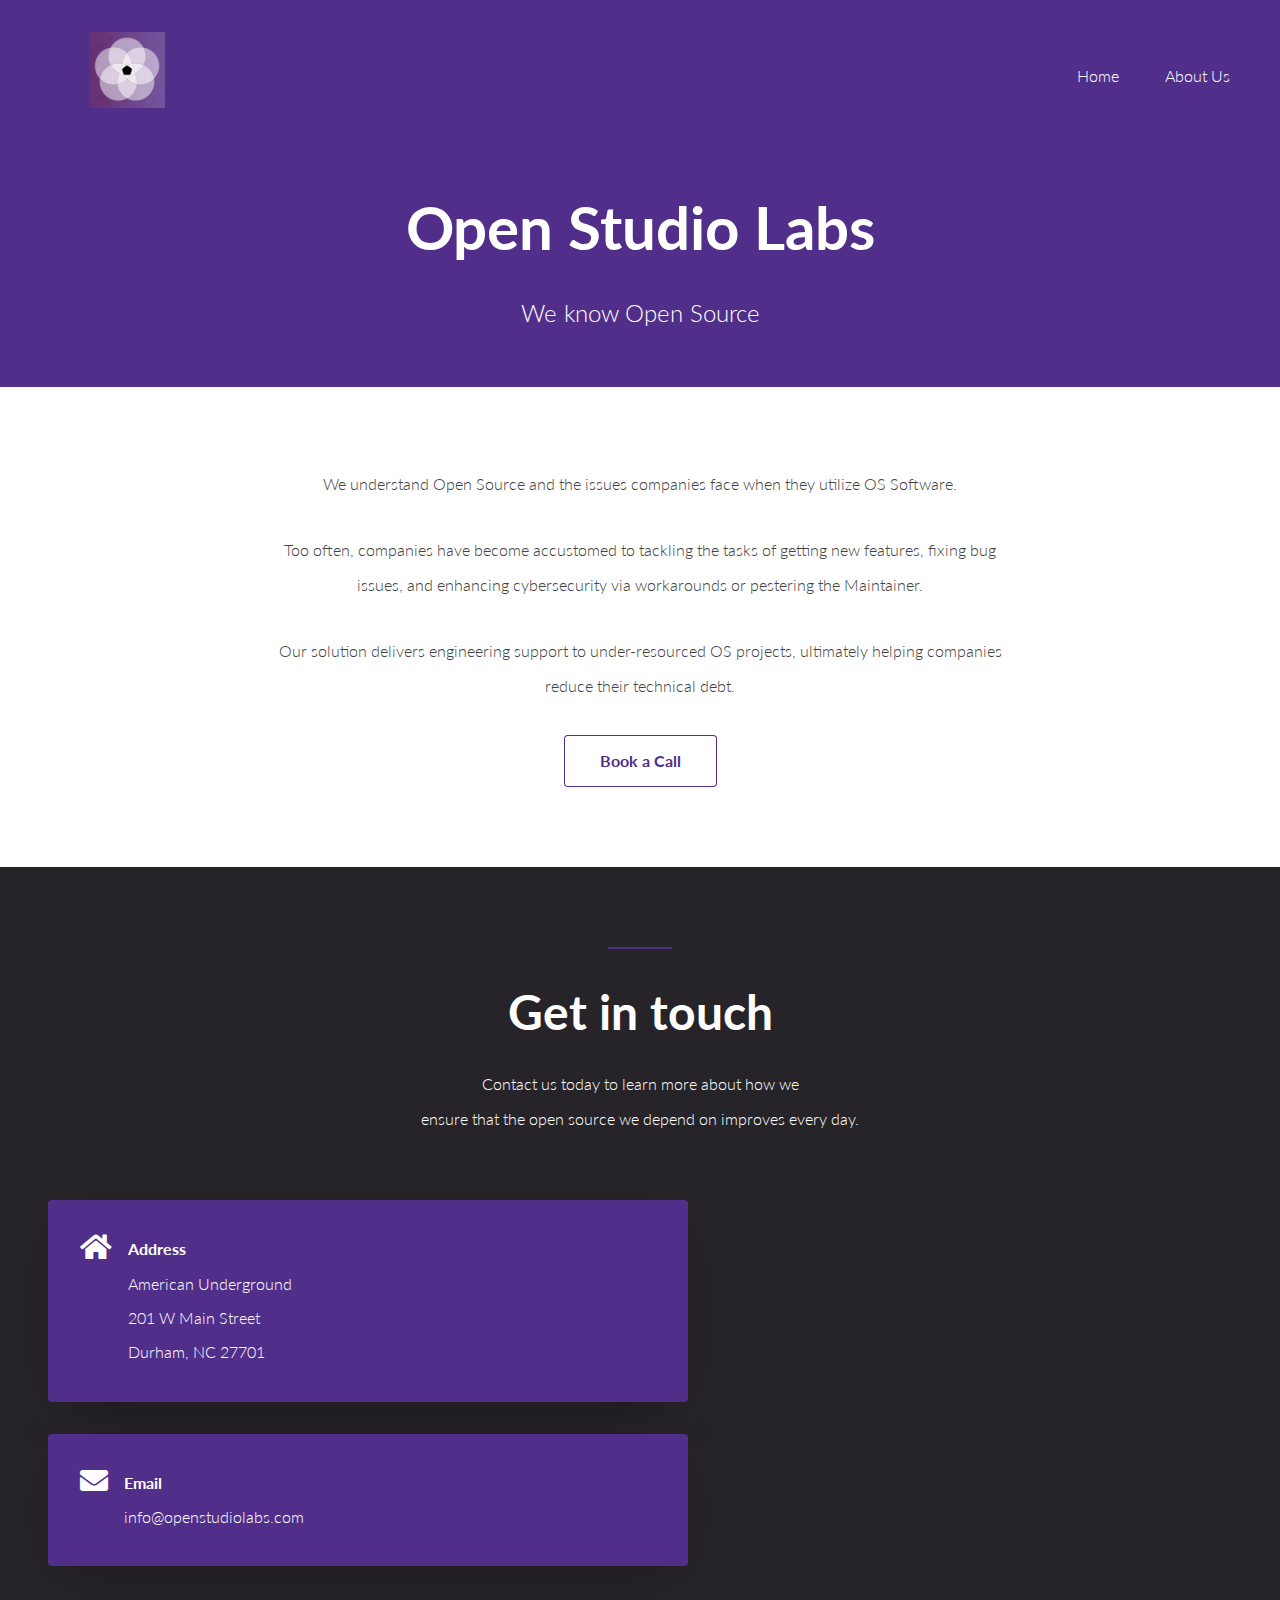
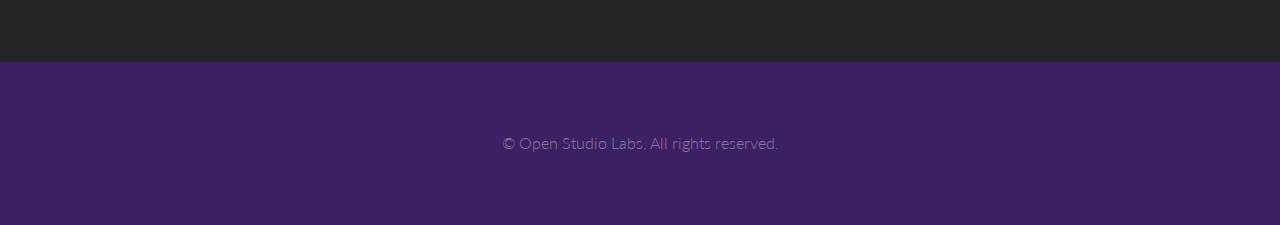
<file: index.html>
<!DOCTYPE HTML>
<!--
	Inverse by Pixelarity
	pixelarity.com | hello@pixelarity.com
	License: pixelarity.com/license
-->
<html>

<head>
	<title>Open Studio Labs (OS Labs)</title>
	<meta charset="utf-8" />
	<meta name="viewport" content="width=device-width, initial-scale=1, user-scalable=no" />
	<meta name="description" content="Open-source Research & Development-as-a-Service Platform" />
	<meta name="keywords" content="" />
	<link rel="stylesheet" href="assets/css/main.css" />
</head>

<body class="is-preload">

	<!-- Header -->
	<header id="header" class="alt">
		<a class="logo" href="index.html">
			<img width=40%" height="" alt="Open Studio Labs" src="images\Logo.190x190.v1.jpg">
		</a>
		<nav id="nav">
			<ul>
				<li class="current"><a href="index.html">Home</a></li>
				<li><a href="aboutus.html">About Us</a></li>
			</ul>
		</nav>
	</header>

	<!-- Banner -->
	<div id="banner">
		<div class="wrapper style1 special">
			<div class="inner">
				<h1 class="heading alt">Open Studio Labs</h1>
				<p>
					We know Open Source
				</p>
				<!-- <div class="image fit special">
							<img src="images/pic01.jpg" alt="" />
						</div> -->
				<!-- <ul class="feature-icons">
							<li><span class="icon solid fa-laptop"></span><span class="label">Magna aliquam</span></li>
							<li><span class="icon solid fa-wifi"></span><span class="label">Etiam feugiat</span></li>
							<li><span class="icon solid fa-cloud"></span><span class="label">Nisl adipiscing</span></li>
						</ul> -->
			</div>
		</div>
	</div>

	<!-- One -->
	<div id="one">
		<div class="wrapper">
			<div class="inner">
				<!-- Text -->
				<!-- <h3>Text</h3> -->
				<p class="special">
					We understand Open Source and the issues companies face when they utilize OS Software.
				</p>
				<p class="special">
					Too often, companies have become accustomed to tackling the tasks of getting new features, fixing
					bug issues, and
					enhancing cybersecurity via workarounds or pestering the Maintainer.
				<p class="special">

					Our solution delivers engineering support to under-resourced OS projects, ultimately helping
					companies reduce their
					technical debt.
				</p>
				<ul class="actions special">
					<li><a href="mailto:info@openstudiolabs.com" class="button">Book a Call</a></li>
				</ul>
			</div>
		</div>
	</div>

	<!-- Footer -->
	<div id="footer">
		<div class="wrapper style2">
			<div class="inner">
				<header class="major">
					<h2>Get in touch</h2>
					<p>Contact us today to learn more about how we <br />
						ensure that the open source we depend on improves
						every day.</p>
				</header>
				<div class="content">
					<ul class="icons">
						<li>
							<span class="icon solid fa-home"></span>
							<div>
								<strong>Address</strong>
								American Underground<br />
								201 W Main Street<br />
								Durham, NC 27701
							</div>
						</li>
						<li>
							<span class="icon solid fa-envelope"></span>
							<div>
								<strong>Email</strong>
								<a href="mailto:info@openstudiolabs.com">info@openstudiolabs.com</a>
							</div>
						</li>
					</ul>
				</div>
			</div>
			<div class="copyright">
				&copy; Open Studio Labs. All rights reserved.
			</div>
		</div>
	</div>

	<!-- Scripts -->
	<script src="assets/js/jquery.min.js"></script>
	<script src="assets/js/jquery.dropotron.min.js"></script>
	<script src="assets/js/browser.min.js"></script>
	<script src="assets/js/breakpoints.min.js"></script>
	<script src="assets/js/util.js"></script>
	<script src="assets/js/main.js"></script>
	<!-- Google tag (gtag.js) -->
	<script async src="https://www.googletagmanager.com/gtag/js?id=G-32QJF90LYM"></script>
	<script>
		window.dataLayer = window.dataLayer || [];
		function gtag() { dataLayer.push(arguments); }
		gtag('js', new Date());

		gtag('config', 'G-32QJF90LYM');
	</script>
</body>

</html>
</file>
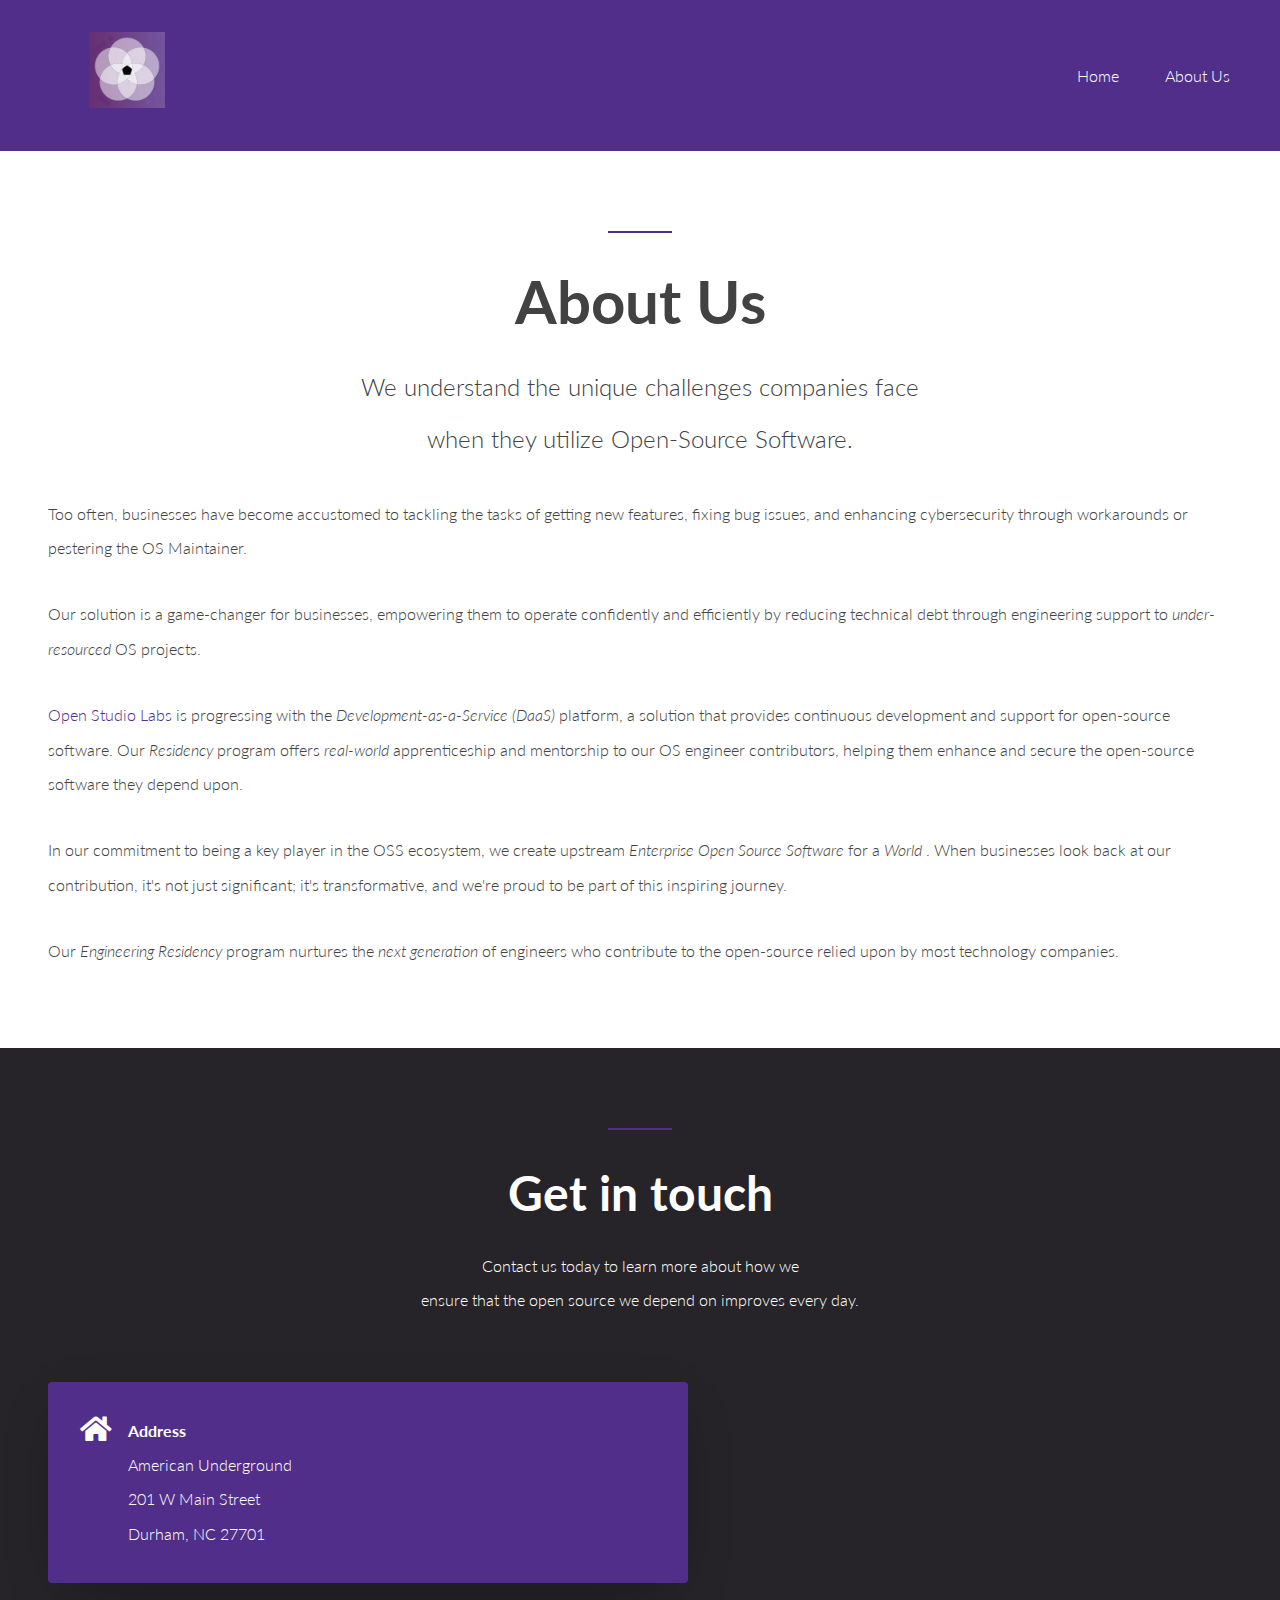
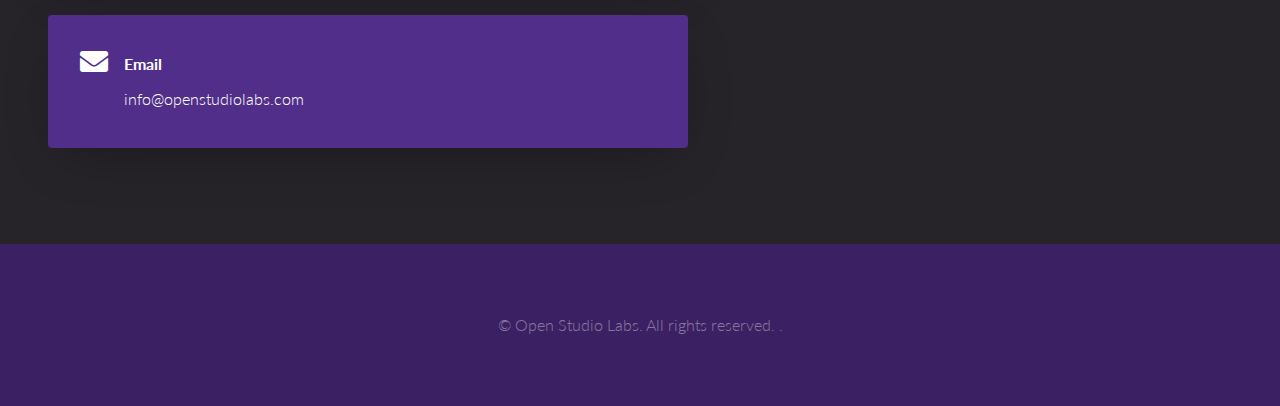
<file: aboutus.html>
<!DOCTYPE HTML>
<!--
	Inverse by Pixelarity
	pixelarity.com | hello@pixelarity.com
	License: pixelarity.com/license
-->
<html>

<head>
	<title>Untitled</title>
	<meta charset="utf-8" />
	<meta name="viewport" content="width=device-width, initial-scale=1, user-scalable=no" />
	<meta name="description" content="" />
	<meta name="keywords" content="" />
	<link rel="stylesheet" href="assets/css/main.css" />
</head>

<body class="is-preload">

	<!-- Header -->
	<header id="header" class="alt">
		<a class="logo" href="index.html">
			<img width=40%" height="" alt="Open Studio Labs" src="images\Logo.190x190.v1.jpg">
		</a>
		<nav id="nav">
			<ul>
				<li><a href="index.html">Home</a></li>
				<li class="current"><a href="aboutus.html">About Us</a></li>
			</ul>
		</nav>
	</header>

	<!-- One -->
	<div id="main">
		<div class="wrapper">
			<div class="inner">
				<header class="major">
					<h1>About Us</h1>
					<p>We understand the unique challenges companies face <br /> when they utilize Open-Source Software.
					</p>
				</header>
				<p>Too often, businesses have become accustomed to tackling the tasks of getting new features, fixing
					bug issues, and enhancing cybersecurity through workarounds or pestering the OS Maintainer.</p>

				<p>Our solution is a game-changer for businesses, empowering them to operate confidently and efficiently
					by reducing technical debt through engineering support to <em>under-resourced</em> OS projects.</p>

				<p> <a href="https://OpenStudioLabs.com/">Open Studio Labs</a> is progressing with the
					<em>Development-as-a-Service
						(DaaS)</em> platform, a solution that provides continuous development and support for
					open-source
					software. Our <em>Residency</em> program offers <i>real-world</i>
					apprenticeship and mentorship to
					our OS engineer contributors, helping them enhance and secure the open-source software they depend
					upon.</p>

				<p>In our commitment to being a key player in the OSS ecosystem, we create upstream <em>Enterprise Open
						Source Software</em> for a <i>World</i> . When businesses look back at our contribution, it's
					not just
					significant; it's transformative, and we're proud to be part of this inspiring journey.</p>
				<p>Our <em>Engineering Residency</em> program nurtures the <i>next generation</i> of engineers who
					contribute to the
					open-source relied upon by most technology companies.</p>

				</p>
			</div>
		</div>
	</div>

	<!-- Footer -->
	<div id="footer">
		<div class="wrapper style2">
			<div class="inner">
				<header class="major">
					<h2>Get in touch</h2>
					<p>Contact us today to learn more about how we <br />
						ensure that the open source we depend on improves
						every day.</p>
				</header>
				<div class="content">

					<ul class="icons">
						<li>
							<span class="icon solid fa-home"></span>
							<div>
								<strong>Address</strong>
								American Underground<br />
								201 W Main Street<br />
								Durham, NC 27701
							</div>
						</li>
						<li>
							<span class="icon solid fa-envelope"></span>
							<div>
								<strong>Email</strong>
								<a href="mailto:info@openstudiolabs.com">info@openstudiolabs.com</a>
							</div>
						</li>

					</ul>
				</div>
			</div>
			<div class="copyright">
				&copy; Open Studio Labs. All rights reserved. .
			</div>
		</div>
	</div>

	<!-- Scripts -->
	<script src="assets/js/jquery.min.js"></script>
	<script src="assets/js/jquery.dropotron.min.js"></script>
	<script src="assets/js/browser.min.js"></script>
	<script src="assets/js/breakpoints.min.js"></script>
	<script src="assets/js/util.js"></script>
	<script src="assets/js/main.js"></script>
	<!-- Google tag (gtag.js) -->
	<script async src="https://www.googletagmanager.com/gtag/js?id=G-32QJF90LYM"></script>
	<script>
		window.dataLayer = window.dataLayer || [];
		function gtag() { dataLayer.push(arguments); }
		gtag('js', new Date());

		gtag('config', 'G-32QJF90LYM');
	</script>
</body>

</html>
</file>
<file: assets/css/main.css>
@import url(fontawesome-all.min.css);
@import url("https://fonts.googleapis.com/css?family=Lato:300,300i,400,400i,700,700i");
html, body, div, span, applet, object,
iframe, h1, h2, h3, h4, h5, h6, p, blockquote,
pre, a, abbr, acronym, address, big, cite,
code, del, dfn, em, img, ins, kbd, q, s, samp,
small, strike, strong, sub, sup, tt, var, b,
u, i, center, dl, dt, dd, ol, ul, li, fieldset,
form, label, legend, table, caption, tbody,
tfoot, thead, tr, th, td, article, aside,
canvas, details, embed, figure, figcaption,
footer, header, hgroup, menu, nav, output, ruby,
section, summary, time, mark, audio, video {
	margin: 0;
	padding: 0;
	border: 0;
	font-size: 100%;
	font: inherit;
	vertical-align: baseline;}

article, aside, details, figcaption, figure,
footer, header, hgroup, menu, nav, section {
	display: block;}

body {
	line-height: 1;
}

ol, ul {
	list-style: none;
}

blockquote, q {
	quotes: none;
}

	blockquote:before, blockquote:after, q:before, q:after {
		content: '';
		content: none;
	}

table {
	border-collapse: collapse;
	border-spacing: 0;
}

body {
	-webkit-text-size-adjust: none;
}

mark {
	background-color: transparent;
	color: inherit;
}

input::-moz-focus-inner {
	border: 0;
	padding: 0;
}

input, select, textarea {
	-moz-appearance: none;
	-webkit-appearance: none;
	-ms-appearance: none;
	appearance: none;
}

/* Color Pallet*/
/*
--primary: #512e8a; replacing #512e8a;
--primary-content: #d7caed;
--primary-dark: #3b2164;
--primary-light: #673bb0;

--secondary: #8a2e39;
--secondary-content: #edcace;
--secondary-dark: #642129;
--secondary-light: #b03b49;

--background: #efeff1; #262329;
--foreground: #fbfbfb;
--border: #dfdde2;

--copy: #262329;
--copy-light: #645e6e;
--copy-lighter: #8a8495;

--success: #2e8a2e;
--warning: #8a8a2e;
--error: #8a2e2e;
--success-content: #caedca;
--warning-content: #ededca;
--error-content: #edcaca;
	
*/



/* Basic */

	@-ms-viewport {
		width: device-width;
	}

	body {
		-ms-overflow-style: scrollbar;
	}

	@media screen and (max-width: 480px) {

		html, body {
			min-width: 320px;
		}

	}

	html {
		box-sizing: border-box;
	}

	*, *:before, *:after {
		box-sizing: inherit;
	}

	body {
		background: #ffffff;
	}

		body.is-preload *, body.is-preload *:before, body.is-preload *:after {
			-moz-animation: none !important;
			-webkit-animation: none !important;
			-ms-animation: none !important;
			animation: none !important;
			-moz-transition: none !important;
			-webkit-transition: none !important;
			-ms-transition: none !important;
			transition: none !important;
		}

/* Typography */

	html {
		font-size: 15pt;
	}

		@media screen and (max-width: 1680px) {

			html {
				font-size: 12pt;
			}

		}

		@media screen and (max-width: 980px) {

			html {
				font-size: 12pt;
			}

		}

		@media screen and (max-width: 736px) {

			html {
				font-size: 11pt;
			}

		}

	body {
		background-color: #ffffff;
		color: #424242;
	}

	body, input, select, textarea {
		font-family: "Lato", Arial, Helvetica, sans-serif;
		font-weight: 300;
		font-size: 1rem;
		line-height: 2.15;
	}

	a {
		-moz-transition: color 0.2s ease-in-out;
		-webkit-transition: color 0.2s ease-in-out;
		-ms-transition: color 0.2s ease-in-out;
		transition: color 0.2s ease-in-out;
		text-decoration: none;
	}

	strong, b {
		font-weight: 700;
	}

	em, i {
		font-style: italic;
	}

	p {
		margin: 0 0 2rem 0;
	}

		p.special {
			text-align: center;
			margin: 0 auto 2rem auto;
			max-width: 46rem;
		}

			@media screen and (max-width: 980px) {

				p.special {
					max-width: calc(100% - 6rem);
					width: 100%;
				}

			}

			@media screen and (max-width: 736px) {

				p.special {
					max-width: 100%;
					width: 100%;
				}

			}

	header h1:before, header h2:before, header h3:before, header h4:before, header h5:before, header h6:before {
		background-color: #512e8a;
		content: '';
		display: block;
		height: 2px;
		margin: 0 auto 2rem auto;
		width: 4rem;
	}

	header h1.left:before, header h2.left:before, header h3.left:before, header h4.left:before, header h5.left:before, header h6.left:before {
		margin-left: 0;
		margin-right: 0;
	}

		@media screen and (max-width: 980px) {

			header h1.left:before, header h2.left:before, header h3.left:before, header h4.left:before, header h5.left:before, header h6.left:before {
				margin-left: auto;
				margin-right: auto;
			}

		}

	header h1.alt:before, header h2.alt:before, header h3.alt:before, header h4.alt:before, header h5.alt:before, header h6.alt:before {
		background-color: #ffffff;
	}

	header.special {
		text-align: center;
		margin-bottom: 4rem;
	}

	header.major {
		text-align: center;
		margin: 0 auto 2rem auto;
		max-width: 46rem;
	}

		@media screen and (max-width: 980px) {

			header.major {
				max-width: calc(100% - 6rem);
				width: 100%;
			}

		}

		@media screen and (max-width: 736px) {

			header.major {
				max-width: 100%;
				width: 100%;
			}

		}

	h1, h2, h3, h4, h5, h6 {
		font-weight: 700;
		line-height: 1.5;
		margin: 0 0 1.5rem 0;
	}

		h1 a, h2 a, h3 a, h4 a, h5 a, h6 a {
			color: inherit;
			text-decoration: none;
		}

	h1 {
		font-size: 4rem;
		line-height: 1.2;
	}

	h1 + p {
		font-size: 1.5rem;
	}

	h2 {
		font-size: 3rem;
		line-height: 1.3;
	}

	h3 {
		font-size: 1.25rem;
	}

	h4 {
		font-size: 1rem;
	}

	h5 {
		font-size: 0.9rem;
	}

	h6 {
		font-size: 0.7rem;
	}

	@media screen and (max-width: 1280px) {

		h1 {
			font-size: 3.75rem;
		}

	}

	@media screen and (max-width: 980px) {

		body, input, select, textarea {
			line-height: 1.75;
		}

		p.thin {
			max-width: 100%;
		}

		h1.heading.left:before, h2.heading.left:before, h3.heading.left:before, h4.heading.left:before, h5.heading.left:before, h6.heading.left:before {
			margin-right: auto;
			margin-left: auto;
		}

	}

	@media screen and (max-width: 736px) {

		h1 {
			font-size: 2.5rem;
			line-height: 1.3;
		}

		h1 + p {
			font-size: 1.25rem;
		}

		h2 {
			font-size: 1.75rem;
			line-height: 1.5;
		}

		h3 {
			font-size: 1.25rem;
		}

	}

	sub {
		font-size: 0.8rem;
		position: relative;
		top: 0.5rem;
	}

	sup {
		font-size: 0.8rem;
		position: relative;
		top: -0.5rem;
	}

	blockquote {
		border-left: solid 0.5rem;
		font-style: italic;
		margin: 0 0 2rem 0;
		padding: 1rem 0 1rem 2rem;
	}

	code {
		border-radius: 4px;
		border: solid 1px;
		font-family: "Courier New", monospace;
		font-size: 0.9rem;
		margin: 0 0.25rem;
		padding: 0.25rem 0.65rem;
	}

	pre {
		-webkit-overflow-scrolling: touch;
		font-family: "Courier New", monospace;
		font-size: 0.9rem;
		margin: 0 0 2rem 0;
	}

		pre code {
			display: block;
			line-height: 1.75;
			padding: 1rem 1.5rem;
			overflow-x: auto;
		}

	hr {
		border: 0;
		border-bottom: solid 1px;
		margin: 2rem 0;
	}

		hr.major {
			margin: 4rem 0;
		}

		@media screen and (max-width: 736px) {

			hr.major {
				margin: 3rem 0;
			}

		}

	input, select, textarea {
		color: #424242;
	}

	a {
		color: #512e8a;
	}

		a:hover {
			color: #ffb7aa;
		}

	strong, b {
		color: #424242;
	}

	h1, h2, h3, h4, h5, h6 {
		color: #424242;
	}

	blockquote {
		border-left-color: rgba(144, 144, 144, 0.25);
	}

	code {
		background: rgba(144, 144, 144, 0.075);
		border-color: rgba(144, 144, 144, 0.25);
	}

	hr {
		border-bottom-color: rgba(144, 144, 144, 0.25);
	}

/* Row */

	.row {
		display: flex;
		flex-wrap: wrap;
		box-sizing: border-box;
		align-items: stretch;
	}

		.row > * {
			box-sizing: border-box;
		}

		.row.gtr-uniform > * > :last-child {
			margin-bottom: 0;
		}

		.row.aln-left {
			justify-content: flex-start;
		}

		.row.aln-center {
			justify-content: center;
		}

		.row.aln-right {
			justify-content: flex-end;
		}

		.row.aln-top {
			align-items: flex-start;
		}

		.row.aln-middle {
			align-items: center;
		}

		.row.aln-bottom {
			align-items: flex-end;
		}

		.row > .imp {
			order: -1;
		}

		.row > .col-1 {
			width: 8.33333%;
		}

		.row > .off-1 {
			margin-left: 8.33333%;
		}

		.row > .col-2 {
			width: 16.66667%;
		}

		.row > .off-2 {
			margin-left: 16.66667%;
		}

		.row > .col-3 {
			width: 25%;
		}

		.row > .off-3 {
			margin-left: 25%;
		}

		.row > .col-4 {
			width: 33.33333%;
		}

		.row > .off-4 {
			margin-left: 33.33333%;
		}

		.row > .col-5 {
			width: 41.66667%;
		}

		.row > .off-5 {
			margin-left: 41.66667%;
		}

		.row > .col-6 {
			width: 50%;
		}

		.row > .off-6 {
			margin-left: 50%;
		}

		.row > .col-7 {
			width: 58.33333%;
		}

		.row > .off-7 {
			margin-left: 58.33333%;
		}

		.row > .col-8 {
			width: 66.66667%;
		}

		.row > .off-8 {
			margin-left: 66.66667%;
		}

		.row > .col-9 {
			width: 75%;
		}

		.row > .off-9 {
			margin-left: 75%;
		}

		.row > .col-10 {
			width: 83.33333%;
		}

		.row > .off-10 {
			margin-left: 83.33333%;
		}

		.row > .col-11 {
			width: 91.66667%;
		}

		.row > .off-11 {
			margin-left: 91.66667%;
		}

		.row > .col-12 {
			width: 100%;
		}

		.row > .off-12 {
			margin-left: 100%;
		}

		.row.gtr-0 {
			margin-top: 0;
			margin-left: 0rem;
		}

			.row.gtr-0 > * {
				padding: 0 0 0 0rem;
			}

			.row.gtr-0.gtr-uniform {
				margin-top: 0rem;
			}

				.row.gtr-0.gtr-uniform > * {
					padding-top: 0rem;
				}

		.row.gtr-25 {
			margin-top: 0;
			margin-left: -0.5rem;
		}

			.row.gtr-25 > * {
				padding: 0 0 0 0.5rem;
			}

			.row.gtr-25.gtr-uniform {
				margin-top: -0.5rem;
			}

				.row.gtr-25.gtr-uniform > * {
					padding-top: 0.5rem;
				}

		.row.gtr-50 {
			margin-top: 0;
			margin-left: -1rem;
		}

			.row.gtr-50 > * {
				padding: 0 0 0 1rem;
			}

			.row.gtr-50.gtr-uniform {
				margin-top: -1rem;
			}

				.row.gtr-50.gtr-uniform > * {
					padding-top: 1rem;
				}

		.row {
			margin-top: 0;
			margin-left: -2rem;
		}

			.row > * {
				padding: 0 0 0 2rem;
			}

			.row.gtr-uniform {
				margin-top: -2rem;
			}

				.row.gtr-uniform > * {
					padding-top: 2rem;
				}

		.row.gtr-150 {
			margin-top: 0;
			margin-left: -3rem;
		}

			.row.gtr-150 > * {
				padding: 0 0 0 3rem;
			}

			.row.gtr-150.gtr-uniform {
				margin-top: -3rem;
			}

				.row.gtr-150.gtr-uniform > * {
					padding-top: 3rem;
				}

		.row.gtr-200 {
			margin-top: 0;
			margin-left: -4rem;
		}

			.row.gtr-200 > * {
				padding: 0 0 0 4rem;
			}

			.row.gtr-200.gtr-uniform {
				margin-top: -4rem;
			}

				.row.gtr-200.gtr-uniform > * {
					padding-top: 4rem;
				}

		@media screen and (max-width: 1680px) {

			.row {
				display: flex;
				flex-wrap: wrap;
				box-sizing: border-box;
				align-items: stretch;
			}

				.row > * {
					box-sizing: border-box;
				}

				.row.gtr-uniform > * > :last-child {
					margin-bottom: 0;
				}

				.row.aln-left {
					justify-content: flex-start;
				}

				.row.aln-center {
					justify-content: center;
				}

				.row.aln-right {
					justify-content: flex-end;
				}

				.row.aln-top {
					align-items: flex-start;
				}

				.row.aln-middle {
					align-items: center;
				}

				.row.aln-bottom {
					align-items: flex-end;
				}

				.row > .imp-xlarge {
					order: -1;
				}

				.row > .col-1-xlarge {
					width: 8.33333%;
				}

				.row > .off-1-xlarge {
					margin-left: 8.33333%;
				}

				.row > .col-2-xlarge {
					width: 16.66667%;
				}

				.row > .off-2-xlarge {
					margin-left: 16.66667%;
				}

				.row > .col-3-xlarge {
					width: 25%;
				}

				.row > .off-3-xlarge {
					margin-left: 25%;
				}

				.row > .col-4-xlarge {
					width: 33.33333%;
				}

				.row > .off-4-xlarge {
					margin-left: 33.33333%;
				}

				.row > .col-5-xlarge {
					width: 41.66667%;
				}

				.row > .off-5-xlarge {
					margin-left: 41.66667%;
				}

				.row > .col-6-xlarge {
					width: 50%;
				}

				.row > .off-6-xlarge {
					margin-left: 50%;
				}

				.row > .col-7-xlarge {
					width: 58.33333%;
				}

				.row > .off-7-xlarge {
					margin-left: 58.33333%;
				}

				.row > .col-8-xlarge {
					width: 66.66667%;
				}

				.row > .off-8-xlarge {
					margin-left: 66.66667%;
				}

				.row > .col-9-xlarge {
					width: 75%;
				}

				.row > .off-9-xlarge {
					margin-left: 75%;
				}

				.row > .col-10-xlarge {
					width: 83.33333%;
				}

				.row > .off-10-xlarge {
					margin-left: 83.33333%;
				}

				.row > .col-11-xlarge {
					width: 91.66667%;
				}

				.row > .off-11-xlarge {
					margin-left: 91.66667%;
				}

				.row > .col-12-xlarge {
					width: 100%;
				}

				.row > .off-12-xlarge {
					margin-left: 100%;
				}

				.row.gtr-0 {
					margin-top: 0;
					margin-left: 0rem;
				}

					.row.gtr-0 > * {
						padding: 0 0 0 0rem;
					}

					.row.gtr-0.gtr-uniform {
						margin-top: 0rem;
					}

						.row.gtr-0.gtr-uniform > * {
							padding-top: 0rem;
						}

				.row.gtr-25 {
					margin-top: 0;
					margin-left: -0.5rem;
				}

					.row.gtr-25 > * {
						padding: 0 0 0 0.5rem;
					}

					.row.gtr-25.gtr-uniform {
						margin-top: -0.5rem;
					}

						.row.gtr-25.gtr-uniform > * {
							padding-top: 0.5rem;
						}

				.row.gtr-50 {
					margin-top: 0;
					margin-left: -1rem;
				}

					.row.gtr-50 > * {
						padding: 0 0 0 1rem;
					}

					.row.gtr-50.gtr-uniform {
						margin-top: -1rem;
					}

						.row.gtr-50.gtr-uniform > * {
							padding-top: 1rem;
						}

				.row {
					margin-top: 0;
					margin-left: -2rem;
				}

					.row > * {
						padding: 0 0 0 2rem;
					}

					.row.gtr-uniform {
						margin-top: -2rem;
					}

						.row.gtr-uniform > * {
							padding-top: 2rem;
						}

				.row.gtr-150 {
					margin-top: 0;
					margin-left: -3rem;
				}

					.row.gtr-150 > * {
						padding: 0 0 0 3rem;
					}

					.row.gtr-150.gtr-uniform {
						margin-top: -3rem;
					}

						.row.gtr-150.gtr-uniform > * {
							padding-top: 3rem;
						}

				.row.gtr-200 {
					margin-top: 0;
					margin-left: -4rem;
				}

					.row.gtr-200 > * {
						padding: 0 0 0 4rem;
					}

					.row.gtr-200.gtr-uniform {
						margin-top: -4rem;
					}

						.row.gtr-200.gtr-uniform > * {
							padding-top: 4rem;
						}

		}

		@media screen and (max-width: 1280px) {

			.row {
				display: flex;
				flex-wrap: wrap;
				box-sizing: border-box;
				align-items: stretch;
			}

				.row > * {
					box-sizing: border-box;
				}

				.row.gtr-uniform > * > :last-child {
					margin-bottom: 0;
				}

				.row.aln-left {
					justify-content: flex-start;
				}

				.row.aln-center {
					justify-content: center;
				}

				.row.aln-right {
					justify-content: flex-end;
				}

				.row.aln-top {
					align-items: flex-start;
				}

				.row.aln-middle {
					align-items: center;
				}

				.row.aln-bottom {
					align-items: flex-end;
				}

				.row > .imp-large {
					order: -1;
				}

				.row > .col-1-large {
					width: 8.33333%;
				}

				.row > .off-1-large {
					margin-left: 8.33333%;
				}

				.row > .col-2-large {
					width: 16.66667%;
				}

				.row > .off-2-large {
					margin-left: 16.66667%;
				}

				.row > .col-3-large {
					width: 25%;
				}

				.row > .off-3-large {
					margin-left: 25%;
				}

				.row > .col-4-large {
					width: 33.33333%;
				}

				.row > .off-4-large {
					margin-left: 33.33333%;
				}

				.row > .col-5-large {
					width: 41.66667%;
				}

				.row > .off-5-large {
					margin-left: 41.66667%;
				}

				.row > .col-6-large {
					width: 50%;
				}

				.row > .off-6-large {
					margin-left: 50%;
				}

				.row > .col-7-large {
					width: 58.33333%;
				}

				.row > .off-7-large {
					margin-left: 58.33333%;
				}

				.row > .col-8-large {
					width: 66.66667%;
				}

				.row > .off-8-large {
					margin-left: 66.66667%;
				}

				.row > .col-9-large {
					width: 75%;
				}

				.row > .off-9-large {
					margin-left: 75%;
				}

				.row > .col-10-large {
					width: 83.33333%;
				}

				.row > .off-10-large {
					margin-left: 83.33333%;
				}

				.row > .col-11-large {
					width: 91.66667%;
				}

				.row > .off-11-large {
					margin-left: 91.66667%;
				}

				.row > .col-12-large {
					width: 100%;
				}

				.row > .off-12-large {
					margin-left: 100%;
				}

				.row.gtr-0 {
					margin-top: 0;
					margin-left: 0rem;
				}

					.row.gtr-0 > * {
						padding: 0 0 0 0rem;
					}

					.row.gtr-0.gtr-uniform {
						margin-top: 0rem;
					}

						.row.gtr-0.gtr-uniform > * {
							padding-top: 0rem;
						}

				.row.gtr-25 {
					margin-top: 0;
					margin-left: -0.375rem;
				}

					.row.gtr-25 > * {
						padding: 0 0 0 0.375rem;
					}

					.row.gtr-25.gtr-uniform {
						margin-top: -0.375rem;
					}

						.row.gtr-25.gtr-uniform > * {
							padding-top: 0.375rem;
						}

				.row.gtr-50 {
					margin-top: 0;
					margin-left: -0.75rem;
				}

					.row.gtr-50 > * {
						padding: 0 0 0 0.75rem;
					}

					.row.gtr-50.gtr-uniform {
						margin-top: -0.75rem;
					}

						.row.gtr-50.gtr-uniform > * {
							padding-top: 0.75rem;
						}

				.row {
					margin-top: 0;
					margin-left: -1.5rem;
				}

					.row > * {
						padding: 0 0 0 1.5rem;
					}

					.row.gtr-uniform {
						margin-top: -1.5rem;
					}

						.row.gtr-uniform > * {
							padding-top: 1.5rem;
						}

				.row.gtr-150 {
					margin-top: 0;
					margin-left: -2.25rem;
				}

					.row.gtr-150 > * {
						padding: 0 0 0 2.25rem;
					}

					.row.gtr-150.gtr-uniform {
						margin-top: -2.25rem;
					}

						.row.gtr-150.gtr-uniform > * {
							padding-top: 2.25rem;
						}

				.row.gtr-200 {
					margin-top: 0;
					margin-left: -3rem;
				}

					.row.gtr-200 > * {
						padding: 0 0 0 3rem;
					}

					.row.gtr-200.gtr-uniform {
						margin-top: -3rem;
					}

						.row.gtr-200.gtr-uniform > * {
							padding-top: 3rem;
						}

		}

		@media screen and (max-width: 980px) {

			.row {
				display: flex;
				flex-wrap: wrap;
				box-sizing: border-box;
				align-items: stretch;
			}

				.row > * {
					box-sizing: border-box;
				}

				.row.gtr-uniform > * > :last-child {
					margin-bottom: 0;
				}

				.row.aln-left {
					justify-content: flex-start;
				}

				.row.aln-center {
					justify-content: center;
				}

				.row.aln-right {
					justify-content: flex-end;
				}

				.row.aln-top {
					align-items: flex-start;
				}

				.row.aln-middle {
					align-items: center;
				}

				.row.aln-bottom {
					align-items: flex-end;
				}

				.row > .imp-medium {
					order: -1;
				}

				.row > .col-1-medium {
					width: 8.33333%;
				}

				.row > .off-1-medium {
					margin-left: 8.33333%;
				}

				.row > .col-2-medium {
					width: 16.66667%;
				}

				.row > .off-2-medium {
					margin-left: 16.66667%;
				}

				.row > .col-3-medium {
					width: 25%;
				}

				.row > .off-3-medium {
					margin-left: 25%;
				}

				.row > .col-4-medium {
					width: 33.33333%;
				}

				.row > .off-4-medium {
					margin-left: 33.33333%;
				}

				.row > .col-5-medium {
					width: 41.66667%;
				}

				.row > .off-5-medium {
					margin-left: 41.66667%;
				}

				.row > .col-6-medium {
					width: 50%;
				}

				.row > .off-6-medium {
					margin-left: 50%;
				}

				.row > .col-7-medium {
					width: 58.33333%;
				}

				.row > .off-7-medium {
					margin-left: 58.33333%;
				}

				.row > .col-8-medium {
					width: 66.66667%;
				}

				.row > .off-8-medium {
					margin-left: 66.66667%;
				}

				.row > .col-9-medium {
					width: 75%;
				}

				.row > .off-9-medium {
					margin-left: 75%;
				}

				.row > .col-10-medium {
					width: 83.33333%;
				}

				.row > .off-10-medium {
					margin-left: 83.33333%;
				}

				.row > .col-11-medium {
					width: 91.66667%;
				}

				.row > .off-11-medium {
					margin-left: 91.66667%;
				}

				.row > .col-12-medium {
					width: 100%;
				}

				.row > .off-12-medium {
					margin-left: 100%;
				}

				.row.gtr-0 {
					margin-top: 0;
					margin-left: 0rem;
				}

					.row.gtr-0 > * {
						padding: 0 0 0 0rem;
					}

					.row.gtr-0.gtr-uniform {
						margin-top: 0rem;
					}

						.row.gtr-0.gtr-uniform > * {
							padding-top: 0rem;
						}

				.row.gtr-25 {
					margin-top: 0;
					margin-left: -0.375rem;
				}

					.row.gtr-25 > * {
						padding: 0 0 0 0.375rem;
					}

					.row.gtr-25.gtr-uniform {
						margin-top: -0.375rem;
					}

						.row.gtr-25.gtr-uniform > * {
							padding-top: 0.375rem;
						}

				.row.gtr-50 {
					margin-top: 0;
					margin-left: -0.75rem;
				}

					.row.gtr-50 > * {
						padding: 0 0 0 0.75rem;
					}

					.row.gtr-50.gtr-uniform {
						margin-top: -0.75rem;
					}

						.row.gtr-50.gtr-uniform > * {
							padding-top: 0.75rem;
						}

				.row {
					margin-top: 0;
					margin-left: -1.5rem;
				}

					.row > * {
						padding: 0 0 0 1.5rem;
					}

					.row.gtr-uniform {
						margin-top: -1.5rem;
					}

						.row.gtr-uniform > * {
							padding-top: 1.5rem;
						}

				.row.gtr-150 {
					margin-top: 0;
					margin-left: -2.25rem;
				}

					.row.gtr-150 > * {
						padding: 0 0 0 2.25rem;
					}

					.row.gtr-150.gtr-uniform {
						margin-top: -2.25rem;
					}

						.row.gtr-150.gtr-uniform > * {
							padding-top: 2.25rem;
						}

				.row.gtr-200 {
					margin-top: 0;
					margin-left: -3rem;
				}

					.row.gtr-200 > * {
						padding: 0 0 0 3rem;
					}

					.row.gtr-200.gtr-uniform {
						margin-top: -3rem;
					}

						.row.gtr-200.gtr-uniform > * {
							padding-top: 3rem;
						}

		}

		@media screen and (max-width: 736px) {

			.row {
				display: flex;
				flex-wrap: wrap;
				box-sizing: border-box;
				align-items: stretch;
			}

				.row > * {
					box-sizing: border-box;
				}

				.row.gtr-uniform > * > :last-child {
					margin-bottom: 0;
				}

				.row.aln-left {
					justify-content: flex-start;
				}

				.row.aln-center {
					justify-content: center;
				}

				.row.aln-right {
					justify-content: flex-end;
				}

				.row.aln-top {
					align-items: flex-start;
				}

				.row.aln-middle {
					align-items: center;
				}

				.row.aln-bottom {
					align-items: flex-end;
				}

				.row > .imp-small {
					order: -1;
				}

				.row > .col-1-small {
					width: 8.33333%;
				}

				.row > .off-1-small {
					margin-left: 8.33333%;
				}

				.row > .col-2-small {
					width: 16.66667%;
				}

				.row > .off-2-small {
					margin-left: 16.66667%;
				}

				.row > .col-3-small {
					width: 25%;
				}

				.row > .off-3-small {
					margin-left: 25%;
				}

				.row > .col-4-small {
					width: 33.33333%;
				}

				.row > .off-4-small {
					margin-left: 33.33333%;
				}

				.row > .col-5-small {
					width: 41.66667%;
				}

				.row > .off-5-small {
					margin-left: 41.66667%;
				}

				.row > .col-6-small {
					width: 50%;
				}

				.row > .off-6-small {
					margin-left: 50%;
				}

				.row > .col-7-small {
					width: 58.33333%;
				}

				.row > .off-7-small {
					margin-left: 58.33333%;
				}

				.row > .col-8-small {
					width: 66.66667%;
				}

				.row > .off-8-small {
					margin-left: 66.66667%;
				}

				.row > .col-9-small {
					width: 75%;
				}

				.row > .off-9-small {
					margin-left: 75%;
				}

				.row > .col-10-small {
					width: 83.33333%;
				}

				.row > .off-10-small {
					margin-left: 83.33333%;
				}

				.row > .col-11-small {
					width: 91.66667%;
				}

				.row > .off-11-small {
					margin-left: 91.66667%;
				}

				.row > .col-12-small {
					width: 100%;
				}

				.row > .off-12-small {
					margin-left: 100%;
				}

				.row.gtr-0 {
					margin-top: 0;
					margin-left: 0rem;
				}

					.row.gtr-0 > * {
						padding: 0 0 0 0rem;
					}

					.row.gtr-0.gtr-uniform {
						margin-top: 0rem;
					}

						.row.gtr-0.gtr-uniform > * {
							padding-top: 0rem;
						}

				.row.gtr-25 {
					margin-top: 0;
					margin-left: -0.3125rem;
				}

					.row.gtr-25 > * {
						padding: 0 0 0 0.3125rem;
					}

					.row.gtr-25.gtr-uniform {
						margin-top: -0.3125rem;
					}

						.row.gtr-25.gtr-uniform > * {
							padding-top: 0.3125rem;
						}

				.row.gtr-50 {
					margin-top: 0;
					margin-left: -0.625rem;
				}

					.row.gtr-50 > * {
						padding: 0 0 0 0.625rem;
					}

					.row.gtr-50.gtr-uniform {
						margin-top: -0.625rem;
					}

						.row.gtr-50.gtr-uniform > * {
							padding-top: 0.625rem;
						}

				.row {
					margin-top: 0;
					margin-left: -1.25rem;
				}

					.row > * {
						padding: 0 0 0 1.25rem;
					}

					.row.gtr-uniform {
						margin-top: -1.25rem;
					}

						.row.gtr-uniform > * {
							padding-top: 1.25rem;
						}

				.row.gtr-150 {
					margin-top: 0;
					margin-left: -1.875rem;
				}

					.row.gtr-150 > * {
						padding: 0 0 0 1.875rem;
					}

					.row.gtr-150.gtr-uniform {
						margin-top: -1.875rem;
					}

						.row.gtr-150.gtr-uniform > * {
							padding-top: 1.875rem;
						}

				.row.gtr-200 {
					margin-top: 0;
					margin-left: -2.5rem;
				}

					.row.gtr-200 > * {
						padding: 0 0 0 2.5rem;
					}

					.row.gtr-200.gtr-uniform {
						margin-top: -2.5rem;
					}

						.row.gtr-200.gtr-uniform > * {
							padding-top: 2.5rem;
						}

		}

		@media screen and (max-width: 480px) {

			.row {
				display: flex;
				flex-wrap: wrap;
				box-sizing: border-box;
				align-items: stretch;
			}

				.row > * {
					box-sizing: border-box;
				}

				.row.gtr-uniform > * > :last-child {
					margin-bottom: 0;
				}

				.row.aln-left {
					justify-content: flex-start;
				}

				.row.aln-center {
					justify-content: center;
				}

				.row.aln-right {
					justify-content: flex-end;
				}

				.row.aln-top {
					align-items: flex-start;
				}

				.row.aln-middle {
					align-items: center;
				}

				.row.aln-bottom {
					align-items: flex-end;
				}

				.row > .imp-xsmall {
					order: -1;
				}

				.row > .col-1-xsmall {
					width: 8.33333%;
				}

				.row > .off-1-xsmall {
					margin-left: 8.33333%;
				}

				.row > .col-2-xsmall {
					width: 16.66667%;
				}

				.row > .off-2-xsmall {
					margin-left: 16.66667%;
				}

				.row > .col-3-xsmall {
					width: 25%;
				}

				.row > .off-3-xsmall {
					margin-left: 25%;
				}

				.row > .col-4-xsmall {
					width: 33.33333%;
				}

				.row > .off-4-xsmall {
					margin-left: 33.33333%;
				}

				.row > .col-5-xsmall {
					width: 41.66667%;
				}

				.row > .off-5-xsmall {
					margin-left: 41.66667%;
				}

				.row > .col-6-xsmall {
					width: 50%;
				}

				.row > .off-6-xsmall {
					margin-left: 50%;
				}

				.row > .col-7-xsmall {
					width: 58.33333%;
				}

				.row > .off-7-xsmall {
					margin-left: 58.33333%;
				}

				.row > .col-8-xsmall {
					width: 66.66667%;
				}

				.row > .off-8-xsmall {
					margin-left: 66.66667%;
				}

				.row > .col-9-xsmall {
					width: 75%;
				}

				.row > .off-9-xsmall {
					margin-left: 75%;
				}

				.row > .col-10-xsmall {
					width: 83.33333%;
				}

				.row > .off-10-xsmall {
					margin-left: 83.33333%;
				}

				.row > .col-11-xsmall {
					width: 91.66667%;
				}

				.row > .off-11-xsmall {
					margin-left: 91.66667%;
				}

				.row > .col-12-xsmall {
					width: 100%;
				}

				.row > .off-12-xsmall {
					margin-left: 100%;
				}

				.row.gtr-0 {
					margin-top: 0;
					margin-left: 0rem;
				}

					.row.gtr-0 > * {
						padding: 0 0 0 0rem;
					}

					.row.gtr-0.gtr-uniform {
						margin-top: 0rem;
					}

						.row.gtr-0.gtr-uniform > * {
							padding-top: 0rem;
						}

				.row.gtr-25 {
					margin-top: 0;
					margin-left: -0.3125rem;
				}

					.row.gtr-25 > * {
						padding: 0 0 0 0.3125rem;
					}

					.row.gtr-25.gtr-uniform {
						margin-top: -0.3125rem;
					}

						.row.gtr-25.gtr-uniform > * {
							padding-top: 0.3125rem;
						}

				.row.gtr-50 {
					margin-top: 0;
					margin-left: -0.625rem;
				}

					.row.gtr-50 > * {
						padding: 0 0 0 0.625rem;
					}

					.row.gtr-50.gtr-uniform {
						margin-top: -0.625rem;
					}

						.row.gtr-50.gtr-uniform > * {
							padding-top: 0.625rem;
						}

				.row {
					margin-top: 0;
					margin-left: -1.25rem;
				}

					.row > * {
						padding: 0 0 0 1.25rem;
					}

					.row.gtr-uniform {
						margin-top: -1.25rem;
					}

						.row.gtr-uniform > * {
							padding-top: 1.25rem;
						}

				.row.gtr-150 {
					margin-top: 0;
					margin-left: -1.875rem;
				}

					.row.gtr-150 > * {
						padding: 0 0 0 1.875rem;
					}

					.row.gtr-150.gtr-uniform {
						margin-top: -1.875rem;
					}

						.row.gtr-150.gtr-uniform > * {
							padding-top: 1.875rem;
						}

				.row.gtr-200 {
					margin-top: 0;
					margin-left: -2.5rem;
				}

					.row.gtr-200 > * {
						padding: 0 0 0 2.5rem;
					}

					.row.gtr-200.gtr-uniform {
						margin-top: -2.5rem;
					}

						.row.gtr-200.gtr-uniform > * {
							padding-top: 2.5rem;
						}

		}

/* Box */

	.box {
		border: solid 1px;
		border-radius: 4px;
		margin-bottom: 2rem;
		padding: 1.5rem;
	}

		.box > :last-child {
			margin-bottom: 0;
		}

		.box.alt {
			border: 0;
			border-radius: 0;
			padding: 0;
		}

	.box {
		border-color: rgba(144, 144, 144, 0.25);
	}

/* Button */

	input[type="submit"],
	input[type="reset"],
	input[type="button"],
	button,
	.button {
		-moz-appearance: none;
		-webkit-appearance: none;
		-ms-appearance: none;
		appearance: none;
		-moz-transition: background-color 0.2s ease-in-out, box-shadow 0.2s ease-in-out, color 0.2s ease-in-out;
		-webkit-transition: background-color 0.2s ease-in-out, box-shadow 0.2s ease-in-out, color 0.2s ease-in-out;
		-ms-transition: background-color 0.2s ease-in-out, box-shadow 0.2s ease-in-out, color 0.2s ease-in-out;
		transition: background-color 0.2s ease-in-out, box-shadow 0.2s ease-in-out, color 0.2s ease-in-out;
		border-radius: 4px;
		border: 0;
		cursor: pointer;
		display: inline-block;
		font-weight: 700;
		height: 3.25rem;
		line-height: 3.25rem;
		padding: 0 2.25rem;
		text-align: center;
		text-decoration: none;
		white-space: nowrap;
	}

		input[type="submit"].small,
		input[type="reset"].small,
		input[type="button"].small,
		button.small,
		.button.small {
			font-size: 0.8rem;
			height: 2.4375rem;
			line-height: 2.4375rem;
			padding: 0 1.5rem;
		}

		input[type="submit"].large,
		input[type="reset"].large,
		input[type="button"].large,
		button.large,
		.button.large {
			font-size: 1.35rem;
			height: 4.0625rem;
			line-height: 4.0625rem;
			padding: 0 3rem;
		}

		input[type="submit"].wide,
		input[type="reset"].wide,
		input[type="button"].wide,
		button.wide,
		.button.wide {
			min-width: 13rem;
		}

		input[type="submit"].icon:before,
		input[type="reset"].icon:before,
		input[type="button"].icon:before,
		button.icon:before,
		.button.icon:before {
			font-size: 0.9rem;
			margin-right: 0.5rem;
		}

		input[type="submit"].fit,
		input[type="reset"].fit,
		input[type="button"].fit,
		button.fit,
		.button.fit {
			width: 100%;
		}

		input[type="submit"].disabled, input[type="submit"]:disabled,
		input[type="reset"].disabled,
		input[type="reset"]:disabled,
		input[type="button"].disabled,
		input[type="button"]:disabled,
		button.disabled,
		button:disabled,
		.button.disabled,
		.button:disabled {
			pointer-events: none;
			opacity: 0.25;
		}

	input[type="submit"],
	input[type="reset"],
	input[type="button"],
	button,
	.button {
		background-color: transparent;
		box-shadow: inset 0 0 0 1px #512e8a;
		color: #512e8a !important;
	}

		input[type="submit"]:hover,
		input[type="reset"]:hover,
		input[type="button"]:hover,
		button:hover,
		.button:hover {
			background-color: rgba(255, 139, 119, 0.1);
		}

			input[type="submit"]:hover:active,
			input[type="reset"]:hover:active,
			input[type="button"]:hover:active,
			button:hover:active,
			.button:hover:active {
				background-color: rgba(255, 139, 119, 0.25);
			}

		input[type="submit"].primary,
		input[type="reset"].primary,
		input[type="button"].primary,
		button.primary,
		.button.primary {
			background: #512e8a;
			box-shadow: none;
			color: #ffffff !important;
		}

			input[type="submit"].primary:hover,
			input[type="reset"].primary:hover,
			input[type="button"].primary:hover,
			button.primary:hover,
			.button.primary:hover {
				background-color: rgba(255, 139, 119, 0.5);
			}

				input[type="submit"].primary:hover:active,
				input[type="reset"].primary:hover:active,
				input[type="button"].primary:hover:active,
				button.primary:hover:active,
				.button.primary:hover:active {
					background-color: rgba(255, 139, 119, 0.75);
				}

/* Form */

	form {
		margin: 0 0 2rem 0;
	}

		form > :last-child {
			margin-bottom: 0;
		}

		form > .fields {
			display: -moz-flex;
			display: -webkit-flex;
			display: -ms-flex;
			display: flex;
			-moz-flex-wrap: wrap;
			-webkit-flex-wrap: wrap;
			-ms-flex-wrap: wrap;
			flex-wrap: wrap;
			width: calc(100% + 3rem);
			margin: -1.5rem 0 2rem -1.5rem;
		}

			form > .fields > .field {
				-moz-flex-grow: 0;
				-webkit-flex-grow: 0;
				-ms-flex-grow: 0;
				flex-grow: 0;
				-moz-flex-shrink: 0;
				-webkit-flex-shrink: 0;
				-ms-flex-shrink: 0;
				flex-shrink: 0;
				padding: 1.5rem 0 0 1.5rem;
				width: calc(100% - 1.5rem);
			}

				form > .fields > .field.half {
					width: calc(50% - 0.75rem);
				}

				form > .fields > .field.third {
					width: calc(100%/3 - 0.5rem);
				}

				form > .fields > .field.quarter {
					width: calc(25% - 0.375rem);
				}

		@media screen and (max-width: 480px) {

			form > .fields {
				width: calc(100% + 3rem);
				margin: -1.5rem 0 2rem -1.5rem;
			}

				form > .fields > .field {
					padding: 1.5rem 0 0 1.5rem;
					width: calc(100% - 1.5rem);
				}

					form > .fields > .field.half {
						width: calc(100% - 1.5rem);
					}

					form > .fields > .field.third {
						width: calc(100% - 1.5rem);
					}

					form > .fields > .field.quarter {
						width: calc(100% - 1.5rem);
					}

		}

	label {
		display: block;
		font-size: 0.9rem;
		font-weight: 700;
		margin: 0 0 1rem 0;
	}

	input[type="text"],
	input[type="password"],
	input[type="email"],
	input[type="tel"],
	input[type="search"],
	input[type="url"],
	select,
	textarea {
		-moz-appearance: none;
		-webkit-appearance: none;
		-ms-appearance: none;
		appearance: none;
		border-radius: 4px;
		border: none;
		border: solid 1px;
		color: inherit;
		display: block;
		outline: 0;
		padding: 0 1rem;
		text-decoration: none;
		width: 100%;
	}

		input[type="text"]:invalid,
		input[type="password"]:invalid,
		input[type="email"]:invalid,
		input[type="tel"]:invalid,
		input[type="search"]:invalid,
		input[type="url"]:invalid,
		select:invalid,
		textarea:invalid {
			box-shadow: none;
		}

	input[type="text"],
	input[type="password"],
	input[type="email"],
	input[type="tel"],
	input[type="search"],
	input[type="url"] {
		height: 3.25rem;
	}

	select {
		background-size: 1.25rem;
		background-repeat: no-repeat;
		background-position: calc(100% - 1rem) center;
		height: 3.25rem;
		padding-right: 3.25rem;
		text-overflow: ellipsis;
	}

		select:focus::-ms-value {
			background-color: transparent;
		}

		select::-ms-expand {
			display: none;
		}

	textarea {
		padding: 0.75rem 1rem;
	}

	input[type="checkbox"],
	input[type="radio"] {
		-moz-appearance: none;
		-webkit-appearance: none;
		-ms-appearance: none;
		appearance: none;
		display: block;
		float: left;
		margin-right: -2rem;
		opacity: 0;
		width: 1rem;
		z-index: -1;
	}

		input[type="checkbox"] + label,
		input[type="radio"] + label {
			text-decoration: none;
			cursor: pointer;
			display: inline-block;
			font-size: 1rem;
			font-weight: 300;
			padding-left: 2.7rem;
			padding-right: 0.75rem;
			position: relative;
		}

			input[type="checkbox"] + label:before,
			input[type="radio"] + label:before {
				-moz-osx-font-smoothing: grayscale;
				-webkit-font-smoothing: antialiased;
				display: inline-block;
				font-style: normal;
				font-variant: normal;
				text-rendering: auto;
				line-height: 1;
				text-transform: none !important;
				font-family: 'Font Awesome 5 Free';
				font-weight: 900;
			}

			input[type="checkbox"] + label:before,
			input[type="radio"] + label:before {
				border-radius: 4px;
				border: solid 1px;
				content: '';
				display: inline-block;
				font-size: 0.8rem;
				height: 1.95rem;
				left: 0;
				line-height: 1.86875rem;
				position: absolute;
				text-align: center;
				top: 0;
				width: 1.95rem;
			}

		input[type="checkbox"]:checked + label:before,
		input[type="radio"]:checked + label:before {
			content: '\f00c';
		}

	input[type="checkbox"] + label:before {
		border-radius: 4px;
	}

	input[type="radio"] + label:before {
		border-radius: 100%;
	}

	::-webkit-input-placeholder {
		opacity: 1.0;
	}

	:-moz-placeholder {
		opacity: 1.0;
	}

	::-moz-placeholder {
		opacity: 1.0;
	}

	:-ms-input-placeholder {
		opacity: 1.0;
	}

	label {
		color: #424242;
	}

	input[type="text"],
	input[type="password"],
	input[type="email"],
	input[type="tel"],
	input[type="search"],
	input[type="url"],
	select,
	textarea {
		border-color: rgba(144, 144, 144, 0.25);
	}

		input[type="text"]:focus,
		input[type="password"]:focus,
		input[type="email"]:focus,
		input[type="tel"]:focus,
		input[type="search"]:focus,
		input[type="url"]:focus,
		select:focus,
		textarea:focus {
			border-color: #512e8a;
			box-shadow: 0 0 0 1px #512e8a;
		}

	select {
		background-image: url("data:image/svg+xml;charset=utf8,%3Csvg xmlns='http://www.w3.org/2000/svg' width='40' height='40' preserveAspectRatio='none' viewBox='0 0 40 40'%3E%3Cpath d='M9.4,12.3l10.4,10.4l10.4-10.4c0.2-0.2,0.5-0.4,0.9-0.4c0.3,0,0.6,0.1,0.9,0.4l3.3,3.3c0.2,0.2,0.4,0.5,0.4,0.9 c0,0.4-0.1,0.6-0.4,0.9L20.7,31.9c-0.2,0.2-0.5,0.4-0.9,0.4c-0.3,0-0.6-0.1-0.9-0.4L4.3,17.3c-0.2-0.2-0.4-0.5-0.4-0.9 c0-0.4,0.1-0.6,0.4-0.9l3.3-3.3c0.2-0.2,0.5-0.4,0.9-0.4S9.1,12.1,9.4,12.3z' fill='rgba(144, 144, 144, 0.25)' /%3E%3C/svg%3E");
	}

		select option {
			background-color: #ffffff;
			color: #424242;
		}

	input[type="checkbox"] + label,
	input[type="radio"] + label {
		color: #424242;
	}

		input[type="checkbox"] + label:before,
		input[type="radio"] + label:before {
			border-color: rgba(144, 144, 144, 0.25);
		}

	input[type="checkbox"]:checked + label:before,
	input[type="radio"]:checked + label:before {
		border-color: #512e8a;
		color: #512e8a;
	}

	input[type="checkbox"]:focus + label:before,
	input[type="radio"]:focus + label:before {
		border-color: #512e8a;
		box-shadow: 0 0 0 1px #512e8a;
	}

	::-webkit-input-placeholder {
		color: #bbbbbb !important;
	}

	:-moz-placeholder {
		color: #bbbbbb !important;
	}

	::-moz-placeholder {
		color: #bbbbbb !important;
	}

	:-ms-input-placeholder {
		color: #bbbbbb !important;
	}

/* Icon */

	.icon {
		text-decoration: none;
		border-bottom: none;
		position: relative;
	}

		.icon:before {
			-moz-osx-font-smoothing: grayscale;
			-webkit-font-smoothing: antialiased;
			display: inline-block;
			font-style: normal;
			font-variant: normal;
			text-rendering: auto;
			line-height: 1;
			text-transform: none !important;
			font-family: 'Font Awesome 5 Free';
			font-weight: 400;
		}

		.icon.solid:before {
			font-weight: 900;
		}

		.icon.brands:before {
			font-family: 'Font Awesome 5 Brands';
		}

		.icon > .label {
			display: none;
		}

/* Image */

	.image {
		border-radius: 4px;
		border: 0;
		display: inline-block;
		position: relative;
	}

		.image img {
			border-radius: 4px;
			display: block;
		}

		.image.left, .image.right {
			max-width: 40%;
		}

			.image.left img, .image.right img {
				width: 100%;
			}

		.image.left {
			float: left;
			margin: 0 2rem 2rem 0;
			top: 0.25rem;
		}

		.image.right {
			float: right;
			margin: 0 0 2rem 2rem;
			top: 0.25rem;
		}

		.image.fit {
			display: block;
			margin: 0 0 2rem 0;
			width: 100%;
		}

			.image.fit img {
				width: 100%;
			}

		.image.special {
			box-shadow: 0px 15px 98px -20px rgba(0, 0, 0, 0.35);
			margin: 4rem auto 5rem auto;
			max-width: 75%;
		}

			@media screen and (max-width: 1280px) {

				.image.special {
					max-width: 100%;
				}

			}

			@media screen and (max-width: 980px) {

				.image.special {
					margin: 3rem 0 4rem 0;
				}

					.image.special img {
						height: 18rem;
						object-fit: cover;
						object-position: center center;
					}

			}

			@media screen and (max-width: 736px) {

				.image.special {
					margin: 2rem 0 3rem 0;
				}

					.image.special img {
						height: 12rem;
					}

			}

			@media screen and (max-width: 480px) {

				.image.special img {
					height: 10rem;
				}

			}

		.image.main {
			display: block;
			margin: 0 0 3rem 0;
			width: 100%;
		}

			.image.main img {
				width: 100%;
			}

			@media screen and (max-width: 736px) {

				.image.main {
					margin: 0 0 2rem 0;
				}

			}

/* List */

	ol {
		list-style: decimal;
		margin: 0 0 2rem 0;
		padding-left: 1.25rem;
	}

		ol li {
			padding-left: 0.25rem;
		}

	ul {
		list-style: disc;
		margin: 0 0 2rem 0;
		padding-left: 1rem;
	}

		ul li {
			padding-left: 0.325rem;
		}

		ul.alt {
			list-style: none;
			padding-left: 0;
		}

			ul.alt li {
				border-top: solid 1px;
				padding: 0.75rem 0;
			}

				ul.alt li:first-child {
					border-top: 0;
					padding-top: 0;
				}

				ul.alt li:last-child {
					padding-bottom: 0;
				}

	dl {
		margin: 0 0 2rem 0;
	}

		dl dt {
			display: block;
			font-weight: 700;
			margin: 0 0 1rem 0;
		}

		dl dd {
			margin-left: 1.5rem;
		}

	ul.alt li {
		border-top-color: rgba(144, 144, 144, 0.25);
	}

/* Actions */

	ul.actions {
		display: -moz-flex;
		display: -webkit-flex;
		display: -ms-flex;
		display: flex;
		cursor: default;
		list-style: none;
		margin-left: -1rem;
		padding-left: 0;
	}

		ul.actions li {
			padding: 0 0 0 1rem;
			vertical-align: middle;
		}

		ul.actions.special {
			-moz-justify-content: center;
			-webkit-justify-content: center;
			-ms-justify-content: center;
			justify-content: center;
			margin-left: 0;
			width: 100%;
		}

			ul.actions.special li:first-child {
				padding-left: 0;
			}

		ul.actions.stacked {
			-moz-flex-direction: column;
			-webkit-flex-direction: column;
			-ms-flex-direction: column;
			flex-direction: column;
			margin-left: 0;
		}

			ul.actions.stacked li {
				padding: 1.3rem 0 0 0;
			}

				ul.actions.stacked li:first-child {
					padding-top: 0;
				}

		ul.actions.fit {
			width: calc(100% + 1rem);
		}

			ul.actions.fit li {
				-moz-flex-grow: 1;
				-webkit-flex-grow: 1;
				-ms-flex-grow: 1;
				flex-grow: 1;
				-moz-flex-shrink: 1;
				-webkit-flex-shrink: 1;
				-ms-flex-shrink: 1;
				flex-shrink: 1;
				width: 100%;
			}

				ul.actions.fit li > * {
					width: 100%;
				}

			ul.actions.fit.stacked {
				width: 100%;
			}

		@media screen and (max-width: 480px) {

			ul.actions:not(.fixed) {
				-moz-flex-direction: column;
				-webkit-flex-direction: column;
				-ms-flex-direction: column;
				flex-direction: column;
				margin-left: 0;
				width: 100% !important;
			}

				ul.actions:not(.fixed) li {
					-moz-flex-grow: 1;
					-webkit-flex-grow: 1;
					-ms-flex-grow: 1;
					flex-grow: 1;
					-moz-flex-shrink: 1;
					-webkit-flex-shrink: 1;
					-ms-flex-shrink: 1;
					flex-shrink: 1;
					padding: 1rem 0 0 0;
					text-align: center;
					width: 100%;
				}

					ul.actions:not(.fixed) li > * {
						width: 100%;
					}

					ul.actions:not(.fixed) li:first-child {
						padding-top: 0;
					}

					ul.actions:not(.fixed) li input[type="submit"],
					ul.actions:not(.fixed) li input[type="reset"],
					ul.actions:not(.fixed) li input[type="button"],
					ul.actions:not(.fixed) li button,
					ul.actions:not(.fixed) li .button {
						width: 100%;
					}

						ul.actions:not(.fixed) li input[type="submit"].icon:before,
						ul.actions:not(.fixed) li input[type="reset"].icon:before,
						ul.actions:not(.fixed) li input[type="button"].icon:before,
						ul.actions:not(.fixed) li button.icon:before,
						ul.actions:not(.fixed) li .button.icon:before {
							margin-left: -0.5rem;
						}

		}

/* Feature Icons */

	ul.feature-icons {
		display: -moz-flex;
		display: -webkit-flex;
		display: -ms-flex;
		display: flex;
		-moz-align-items: -moz-stretch;
		-webkit-align-items: -webkit-stretch;
		-ms-align-items: -ms-stretch;
		align-items: stretch;
		-moz-justify-content: center;
		-webkit-justify-content: center;
		-ms-justify-content: center;
		justify-content: center;
		-moz-flex-wrap: wrap;
		-webkit-flex-wrap: wrap;
		-ms-flex-wrap: wrap;
		flex-wrap: wrap;
		cursor: default;
		list-style: none;
		padding-left: 0;
	}

		ul.feature-icons li {
			padding: 0 2.5rem;
			text-align: center;
			margin-bottom: 2rem;
		}

			ul.feature-icons li a {
				text-decoration: none;
				font-weight: 700;
				font-size: 1.25rem;
			}

			ul.feature-icons li .icon {
				border-radius: 100%;
				border: 2px solid;
				display: block;
				height: 6rem;
				line-height: 6rem;
				margin: 0 auto 1rem auto;
				text-align: center;
				width: 6rem;
			}

				ul.feature-icons li .icon:before {
					font-size: 1.75rem;
				}

		@media screen and (max-width: 736px) {

			ul.feature-icons li {
				margin-bottom: 0.8rem;
				padding: 0 2rem;
			}

				ul.feature-icons li .icon {
					height: 4.5rem;
					line-height: 4.5rem;
					margin: 0 auto 1rem auto;
					width: 4.5rem;
				}

					ul.feature-icons li .icon:before {
						font-size: 1.5rem;
					}

				ul.feature-icons li .label {
					display: none;
				}

		}

		@media screen and (max-width: 480px) {

			ul.feature-icons li {
				padding: 0 0.8rem;
			}

				ul.feature-icons li .icon {
					height: 4rem;
					line-height: 4rem;
					width: 4rem;
				}

					ul.feature-icons li .icon:before {
						font-size: 1.5rem;
					}

				ul.feature-icons li .label {
					display: none;
				}

		}

	ul.color-feature-icons li {
		color: #424242;
	}

		ul.color-feature-icons li .icon {
			color: #424242;
			border-color: #424242;
		}

/* Icons */

	ul.icons {
		cursor: default;
		list-style: none;
		padding-left: 0;
	}

		ul.icons li {
			display: inline-block;
			padding: 0 1rem 0 0;
		}

			ul.icons li:last-child {
				padding-right: 0;
			}

			ul.icons li .icon:before {
				font-size: 1.75rem;
			}

/* Table */

	.table-wrapper {
		-webkit-overflow-scrolling: touch;
		overflow-x: auto;
	}

	table {
		margin: 0 0 2rem 0;
		width: 100%;
	}

		table tbody tr {
			border: solid 1px;
			border-left: 0;
			border-right: 0;
		}

		table td {
			padding: 0.75rem 0.75rem;
		}

		table th {
			font-size: 0.9rem;
			font-weight: 700;
			padding: 0 0.75rem 0.75rem 0.75rem;
			text-align: left;
		}

		table thead {
			border-bottom: solid 2px;
		}

		table tfoot {
			border-top: solid 2px;
		}

		table.alt {
			border-collapse: separate;
		}

			table.alt tbody tr td {
				border: solid 1px;
				border-left-width: 0;
				border-top-width: 0;
			}

				table.alt tbody tr td:first-child {
					border-left-width: 1px;
				}

			table.alt tbody tr:first-child td {
				border-top-width: 1px;
			}

			table.alt thead {
				border-bottom: 0;
			}

			table.alt tfoot {
				border-top: 0;
			}

	table tbody tr {
		border-color: rgba(144, 144, 144, 0.25);
	}

		table tbody tr:nth-child(2n + 1) {
			background-color: rgba(144, 144, 144, 0.075);
		}

	table th {
		color: #424242;
	}

	table thead {
		border-bottom-color: rgba(144, 144, 144, 0.25);
	}

	table tfoot {
		border-top-color: rgba(144, 144, 144, 0.25);
	}

	table.alt tbody tr td {
		border-color: rgba(144, 144, 144, 0.25);
	}

/* Wrapper */

	.wrapper {
		padding: 6rem 0 4rem 0 ;
	}

		.wrapper.special {
			text-align: center;
		}

			.wrapper.special ul.actions {
				-moz-justify-content: center;
				-webkit-justify-content: center;
				-ms-justify-content: center;
				justify-content: center;
			}

		.wrapper.alt header, .wrapper.alt footer {
			margin: 0 auto;
		}

			@media screen and (max-width: 980px) {

				.wrapper.alt header, .wrapper.alt footer {
					max-width: calc(100% - 6rem);
					width: 100%;
				}

			}

			@media screen and (max-width: 736px) {

				.wrapper.alt header, .wrapper.alt footer {
					max-width: calc(100% - 4rem);
					width: 100%;
				}

			}

		.wrapper.alt header {
			padding-bottom: 5rem;
		}

		.wrapper.alt footer {
			padding-top: 6rem;
		}

		.wrapper.style1 {
			background: #512e8a;
		}

		.wrapper.style2 {
			background: #262329;
		}

		.wrapper.style3 {
			background: #fafafa;
		}

		@media screen and (max-width: 1280px) {

			.wrapper {
				padding: 5rem 0 3rem 0 ;
			}

				.wrapper.alt header {
					padding-bottom: 3rem;
				}

				.wrapper.alt footer {
					padding-top: 5rem;
				}

		}

		@media screen and (max-width: 980px) {

			.wrapper {
				padding: 5rem 0 3rem 0 ;
			}

				.wrapper.alt header {
					padding-bottom: 2rem;
				}

				.wrapper.alt footer {
					padding-top: 4rem;
				}

		}

		@media screen and (max-width: 736px) {

			.wrapper {
				padding: 3rem 0 1rem 0 ;
			}

				.wrapper.alt header {
					padding-bottom: 0;
				}

				.wrapper.alt footer {
					padding-top: 3rem;
				}

		}

/* Inner */

	.inner {
		margin: 0 auto;
		max-width: 70rem;
	}

		@media screen and (max-width: 1680px) {

			.inner {
				max-width: calc(100% - 12rem);
			}

		}

		@media screen and (max-width: 1280px) {

			.inner {
				max-width: calc(100% - 6rem);
			}

		}

		@media screen and (max-width: 980px) {

			.inner {
				max-width: calc(100% - 10rem);
				width: 100%;
			}

		}

		@media screen and (max-width: 736px) {

			.inner {
				max-width: calc(100% - 4rem);
				width: 100%;
			}

		}

/* Spotlights */

	.spotlights {
		display: -moz-flex;
		display: -webkit-flex;
		display: -ms-flex;
		display: flex;
		-moz-align-items: -moz-flex-start;
		-webkit-align-items: -webkit-flex-start;
		-ms-align-items: -ms-flex-start;
		align-items: flex-start;
		background-color: #000000;
		color: #ffffff;
		background: none;
		margin-bottom: 2rem;
	}

		.spotlights input, .spotlights select, .spotlights textarea {
			color: #ffffff;
		}

		.spotlights a {
			color: #ffffff;
		}

			.spotlights a:hover {
				color: rgba(255, 255, 255, 0.65);
			}

		.spotlights strong, .spotlights b {
			color: #ffffff;
		}

		.spotlights h1, .spotlights h2, .spotlights h3, .spotlights h4, .spotlights h5, .spotlights h6 {
			color: #ffffff;
		}

		.spotlights blockquote {
			border-left-color: rgba(255, 255, 255, 0.25);
		}

		.spotlights code {
			background: rgba(255, 255, 255, 0.075);
			border-color: rgba(255, 255, 255, 0.25);
		}

		.spotlights hr {
			border-bottom-color: rgba(255, 255, 255, 0.25);
		}

		.spotlights .box {
			border-color: rgba(255, 255, 255, 0.25);
		}

		.spotlights input[type="submit"],
		.spotlights input[type="reset"],
		.spotlights input[type="button"],
		.spotlights button,
		.spotlights .button {
			background-color: transparent;
			box-shadow: inset 0 0 0 1px #512e8a;
			color: #512e8a !important;
		}

			.spotlights input[type="submit"]:hover,
			.spotlights input[type="reset"]:hover,
			.spotlights input[type="button"]:hover,
			.spotlights button:hover,
			.spotlights .button:hover {
				background-color: rgba(255, 139, 119, 0.1);
			}

				.spotlights input[type="submit"]:hover:active,
				.spotlights input[type="reset"]:hover:active,
				.spotlights input[type="button"]:hover:active,
				.spotlights button:hover:active,
				.spotlights .button:hover:active {
					background-color: rgba(255, 139, 119, 0.25);
				}

			.spotlights input[type="submit"].primary,
			.spotlights input[type="reset"].primary,
			.spotlights input[type="button"].primary,
			.spotlights button.primary,
			.spotlights .button.primary {
				background: #512e8a;
				box-shadow: none;
				color: #ffffff !important;
			}

				.spotlights input[type="submit"].primary:hover,
				.spotlights input[type="reset"].primary:hover,
				.spotlights input[type="button"].primary:hover,
				.spotlights button.primary:hover,
				.spotlights .button.primary:hover {
					background-color: rgba(255, 139, 119, 0.5);
				}

					.spotlights input[type="submit"].primary:hover:active,
					.spotlights input[type="reset"].primary:hover:active,
					.spotlights input[type="button"].primary:hover:active,
					.spotlights button.primary:hover:active,
					.spotlights .button.primary:hover:active {
						background-color: rgba(255, 139, 119, 0.75);
					}

		.spotlights label {
			color: #ffffff;
		}

		.spotlights input[type="text"],
		.spotlights input[type="password"],
		.spotlights input[type="email"],
		.spotlights input[type="tel"],
		.spotlights input[type="search"],
		.spotlights input[type="url"],
		.spotlights select,
		.spotlights textarea {
			border-color: rgba(255, 255, 255, 0.25);
		}

			.spotlights input[type="text"]:focus,
			.spotlights input[type="password"]:focus,
			.spotlights input[type="email"]:focus,
			.spotlights input[type="tel"]:focus,
			.spotlights input[type="search"]:focus,
			.spotlights input[type="url"]:focus,
			.spotlights select:focus,
			.spotlights textarea:focus {
				border-color: #512e8a;
				box-shadow: 0 0 0 1px #512e8a;
			}

		.spotlights select {
			background-image: url("data:image/svg+xml;charset=utf8,%3Csvg xmlns='http://www.w3.org/2000/svg' width='40' height='40' preserveAspectRatio='none' viewBox='0 0 40 40'%3E%3Cpath d='M9.4,12.3l10.4,10.4l10.4-10.4c0.2-0.2,0.5-0.4,0.9-0.4c0.3,0,0.6,0.1,0.9,0.4l3.3,3.3c0.2,0.2,0.4,0.5,0.4,0.9 c0,0.4-0.1,0.6-0.4,0.9L20.7,31.9c-0.2,0.2-0.5,0.4-0.9,0.4c-0.3,0-0.6-0.1-0.9-0.4L4.3,17.3c-0.2-0.2-0.4-0.5-0.4-0.9 c0-0.4,0.1-0.6,0.4-0.9l3.3-3.3c0.2-0.2,0.5-0.4,0.9-0.4S9.1,12.1,9.4,12.3z' fill='rgba(255, 255, 255, 0.25)' /%3E%3C/svg%3E");
		}

			.spotlights select option {
				background-color: #000000;
				color: #ffffff;
			}

		.spotlights input[type="checkbox"] + label,
		.spotlights input[type="radio"] + label {
			color: #ffffff;
		}

			.spotlights input[type="checkbox"] + label:before,
			.spotlights input[type="radio"] + label:before {
				border-color: rgba(255, 255, 255, 0.25);
			}

		.spotlights input[type="checkbox"]:checked + label:before,
		.spotlights input[type="radio"]:checked + label:before {
			border-color: #512e8a;
			color: #512e8a;
		}

		.spotlights input[type="checkbox"]:focus + label:before,
		.spotlights input[type="radio"]:focus + label:before {
			border-color: #512e8a;
			box-shadow: 0 0 0 1px #512e8a;
		}

		.spotlights ::-webkit-input-placeholder {
			color: rgba(255, 255, 255, 0.4) !important;
		}

		.spotlights :-moz-placeholder {
			color: rgba(255, 255, 255, 0.4) !important;
		}

		.spotlights ::-moz-placeholder {
			color: rgba(255, 255, 255, 0.4) !important;
		}

		.spotlights :-ms-input-placeholder {
			color: rgba(255, 255, 255, 0.4) !important;
		}

		.spotlights ul.alt li {
			border-top-color: rgba(255, 255, 255, 0.25);
		}

		.spotlights table tbody tr {
			border-color: rgba(255, 255, 255, 0.25);
		}

			.spotlights table tbody tr:nth-child(2n + 1) {
				background-color: rgba(255, 255, 255, 0.075);
			}

		.spotlights table th {
			color: #ffffff;
		}

		.spotlights table thead {
			border-bottom-color: rgba(255, 255, 255, 0.25);
		}

		.spotlights table tfoot {
			border-top-color: rgba(255, 255, 255, 0.25);
		}

		.spotlights table.alt tbody tr td {
			border-color: rgba(255, 255, 255, 0.25);
		}

		.spotlights ul.color-feature-icons li {
			color: #ffffff;
		}

			.spotlights ul.color-feature-icons li .icon {
				color: #ffffff;
				border-color: #ffffff;
			}

		.spotlights > div > :last-child {
			margin-bottom: 0;
		}

		.spotlights .spotlight {
			box-shadow: 0px 15px 59px -20px rgba(0, 0, 0, 0.35);
			margin-left: 2.5rem;
			width: 75%;
		}

			.spotlights .spotlight .image {
				border-radius: 4px 4px 0 0;
				margin: 0;
			}

				.spotlights .spotlight .image img {
					border-radius: 4px 4px 0 0;
				}

			.spotlights .spotlight .content {
				background: #512e8a;
				border-radius: 0 0 4px 4px;
				font-weight: 700;
				padding: 1.25rem 1rem;
				text-align: center;
			}

		@media screen and (max-width: 980px) {

			.spotlights {
				-moz-flex-direction: column;
				-webkit-flex-direction: column;
				-ms-flex-direction: column;
				flex-direction: column;
			}

				.spotlights > div {
					margin-bottom: 5rem;
				}

					.spotlights > div:last-child {
						margin-bottom: 0;
					}

				.spotlights .intro {
					text-align: center;
				}

					.spotlights .intro h2 br {
						display: none;
					}

				.spotlights .spotlight {
					margin-left: 0;
					width: 100%;
				}

					.spotlights .spotlight img {
						height: 25rem;
						object-fit: cover;
					}

				.spotlights ul.actions {
					-moz-justify-content: center;
					-webkit-justify-content: center;
					-ms-justify-content: center;
					justify-content: center;
				}

		}

		@media screen and (max-width: 736px) {

			.spotlights > div {
				margin-bottom: 2rem;
			}

			.spotlights .spotlight img {
				height: 20rem;
			}

		}

/* Profiles */

	.profiles {
		display: -moz-flex;
		display: -webkit-flex;
		display: -ms-flex;
		display: flex;
		-moz-align-items: -moz-stretch;
		-webkit-align-items: -webkit-stretch;
		-ms-align-items: -ms-stretch;
		align-items: stretch;
		-moz-justify-content: space-between;
		-webkit-justify-content: space-between;
		-ms-justify-content: space-between;
		justify-content: space-between;
	}

		.profiles .profile {
			background: #ffffff;
			border-radius: 4px;
			box-shadow: 0px 15px 59px -20px rgba(0, 0, 0, 0.35);
			margin-bottom: 2rem;
			padding: 3rem 2rem;
			position: relative;
			width: 31%;
		}

			.profiles .profile:before {
				background: #512e8a;
				border-radius: 4px 4px 0 0;
				content: '';
				height: 9rem;
				left: 0;
				position: absolute;
				top: 0;
				width: 100%;
			}

			.profiles .profile .image {
				margin: 1rem 0 2rem 0;
			}

				.profiles .profile .image img {
					border-radius: 100%;
				}

			.profiles .profile .content > :last-child {
				margin-bottom: 0;
			}

		@media screen and (max-width: 980px) {

			.profiles {
				-moz-flex-direction: column;
				-webkit-flex-direction: column;
				-ms-flex-direction: column;
				flex-direction: column;
			}

				.profiles .profile {
					margin-bottom: 5rem;
					width: 100%;
				}

					.profiles .profile:last-child {
						margin-bottom: 2rem;
					}

		}

		@media screen and (max-width: 736px) {

			.profiles .profile {
				margin-bottom: 2rem;
			}

		}

/* Header */

	#header {
		display: -moz-flex;
		display: -webkit-flex;
		display: -ms-flex;
		display: flex;
		-moz-align-items: center;
		-webkit-align-items: center;
		-ms-align-items: center;
		align-items: center;
		-moz-justify-content: space-between;
		-webkit-justify-content: space-between;
		-ms-justify-content: space-between;
		justify-content: space-between;
		background: #512e8a;
		color: #ffffff;
		cursor: default;
		padding: 1rem 2rem;
		position: relative;
		text-align: center;
		width: 100%;
		z-index: 10001;
	}

		#header > .logo {
			color: #ffffff;
			font-size: 1rem;
			font-weight: 700;
			height: inherit;
			line-height: inherit;
			padding: 0;
			text-decoration: none;
		}

			#header > .logo span {
				color: #ffffff;
				font-weight: 300;
			}

		#header.alt {
			padding: 2rem;
		}

		#header > nav {
			margin: 0;
		}

			#header > nav > ul {
				list-style: none;
				margin: 0;
				padding: 0;
			}

				#header > nav > ul > li {
					display: inline-block;
					margin: 0 .15rem;
					position: relative;
					text-align: center;
				}

					#header > nav > ul > li > a {
						-moz-transition: box-shadow 0.2s ease-in-out;
						-webkit-transition: box-shadow 0.2s ease-in-out;
						-ms-transition: box-shadow 0.2s ease-in-out;
						transition: box-shadow 0.2s ease-in-out;
						border-radius: 4px;
						box-shadow: none;
						color: #ffffff;
						overflow: hidden;
						padding: .5rem 1rem;
						position: relative;
						text-decoration: none;
					}

						#header > nav > ul > li > a:hover {
							box-shadow: inset 0 0 0 1px rgba(255, 255, 255, 0.4);
						}

						#header > nav > ul > li > a.dropdown {
							padding-left: 2.5rem;
						}

							#header > nav > ul > li > a.dropdown:before {
								-moz-transition: background-image 0.2s ease-in-out;
								-webkit-transition: background-image 0.2s ease-in-out;
								-ms-transition: background-image 0.2s ease-in-out;
								transition: background-image 0.2s ease-in-out;
								-moz-transition: opacity 0.2s ease-in-out;
								-webkit-transition: opacity 0.2s ease-in-out;
								-ms-transition: opacity 0.2s ease-in-out;
								transition: opacity 0.2s ease-in-out;
								-moz-transform: rotate(90deg);
								-webkit-transform: rotate(90deg);
								-ms-transform: rotate(90deg);
								transform: rotate(90deg);
								background-image: url("data:image/svg+xml;charset=utf8,%3Csvg xmlns='http://www.w3.org/2000/svg' width='96' height='96'%3E%3Cstyle%3Eline %7Bstroke: %23fff%3Bstroke-width: 5px%3B%7D%3C/style%3E%3Cline x1='32' y1='16' x2='64' y2='48' /%3E%3Cline x1='32' y1='80' x2='64' y2='48' /%3E%3C/svg%3E");
								background-position: center;
								background-repeat: no-repeat;
								background-size: 100%;
								content: '';
								cursor: pointer;
								height: 100%;
								left: 1rem;
								line-height: inherit;
								position: absolute;
								top: 0;
								width: 1rem;
							}

							#header > nav > ul > li > a.dropdown:hover:before {
								background-image: url("data:image/svg+xml;charset=utf8,%3Csvg xmlns='http://www.w3.org/2000/svg' width='96' height='96'%3E%3Cstyle%3Eline %7Bstroke: %23fff%3Bstroke-width: 5px%3B%7D%3C/style%3E%3Cline x1='32' y1='16' x2='64' y2='48' /%3E%3Cline x1='32' y1='80' x2='64' y2='48' /%3E%3C/svg%3E");
							}

					#header > nav > ul > li > ul {
						display: none;
					}

					#header > nav > ul > li.active > a {
						color: #ffffff;
					}

		.dropotron {
			background-color: #673bb0;
			border-radius: 0.5rem;
			list-style-type: none;
			margin: -0.5rem 0 0 1px;
			min-width: 10rem;
			padding: 0.5rem 0;
		}

			.dropotron.level-0 {
				margin-top: 1.125rem;
				margin-left: 0;
			}

				.dropotron.level-0:before {
					-moz-transform: rotate(45deg);
					-webkit-transform: rotate(45deg);
					-ms-transform: rotate(45deg);
					transform: rotate(45deg);
					background-color: #673bb0;
					content: '';
					height: 0.75rem;
					position: absolute;
					right: 2rem;
					top: -0.375rem;
					width: 0.75rem;
				}

			.dropotron li {
				border-top: solid 1px rgba(255, 255, 255, 0.25);
				padding: 0;
				position: relative;
			}

				.dropotron li:first-child {
					border-top: none;
				}

				.dropotron li.active > a {
					color: #ffffff;
				}

			.dropotron a {
				border: 0;
				color: #ffffff;
				padding: 0.5rem 1rem;
				text-decoration: none !important;
			}

				.dropotron a:active, .dropotron a:hover, .dropotron a:focus {
					color: rgba(255, 255, 255, 0.65);
				}

		#header > .navPanelToggle {
			-moz-transition: background-color 0.2s ease-in-out, color 0.2s ease-in-out, top 0.2s ease-in-out, right 0.2s ease-in-out;
			-webkit-transition: background-color 0.2s ease-in-out, color 0.2s ease-in-out, top 0.2s ease-in-out, right 0.2s ease-in-out;
			-ms-transition: background-color 0.2s ease-in-out, color 0.2s ease-in-out, top 0.2s ease-in-out, right 0.2s ease-in-out;
			transition: background-color 0.2s ease-in-out, color 0.2s ease-in-out, top 0.2s ease-in-out, right 0.2s ease-in-out;
			text-decoration: none;
			color: #ffffff;
			display: none;
			height: inherit;
			line-height: inherit;
			outline: 0;
			padding: 0 1rem;
			position: absolute;
			right: 0;
			top: 0;
		}

			#header > .navPanelToggle:before {
				-moz-osx-font-smoothing: grayscale;
				-webkit-font-smoothing: antialiased;
				display: inline-block;
				font-style: normal;
				font-variant: normal;
				text-rendering: auto;
				line-height: 1;
				text-transform: none !important;
				font-family: 'Font Awesome 5 Free';
				font-weight: 900;
			}

			#header > .navPanelToggle:hover {
				color: #ffffff;
			}

			#header > .navPanelToggle:before {
				content: '\f0c9';
				float: right;
				line-height: inherit;
				margin: 0 0 0 0.625rem;
			}

		@media screen and (max-width: 1280px) {

			#header {
				padding: 1rem 2rem;
			}

		}

		@media screen and (max-width: 980px) {

			#header {
				display: -moz-flex;
				display: -webkit-flex;
				display: -ms-flex;
				display: flex;
				-moz-align-items: center;
				-webkit-align-items: center;
				-ms-align-items: center;
				align-items: center;
				-moz-flex-direction: column;
				-webkit-flex-direction: column;
				-ms-flex-direction: column;
				flex-direction: column;
				-moz-justify-content: center;
				-webkit-justify-content: center;
				-ms-justify-content: center;
				justify-content: center;
				height: 60px;
				line-height: 60px;
				padding: 0;
			}

				#header.alt {
					height: auto;
					padding: 3rem 0;
				}

					#header.alt h1 {
						margin-bottom: 0;
						margin-top: 1.25rem;
					}

				#header > nav {
					display: none;
				}

				#header > .navPanelToggle {
					display: block;
					right: 1rem;
				}

					#header > .navPanelToggle span {
						display: none;
					}

				#header > .logo {
					font-size: 1rem;
					line-height: 60px;
					left: 1.5rem;
					padding: 0;
					position: absolute;
					top: 0;
				}

		}

		@media screen and (max-width: 736px) {

			#header {
				height: 44px;
				line-height: 44px;
			}

				#header.alt {
					padding: 1.5rem 0;
				}

				#header > .navPanelToggle {
					right: 0;
				}

				#header > .logo {
					line-height: 44px;
					left: 1rem;
				}

		}

		@media screen and (max-width: 480px) {

			#header .logo span {
				display: none;
			}

		}

/* Nav Panel */

	#wrapper {
		-moz-transition: opacity 0.5s ease;
		-webkit-transition: opacity 0.5s ease;
		-ms-transition: opacity 0.5s ease;
		transition: opacity 0.5s ease;
	}

	#navPanel {
		-moz-transform: translateX(100%);
		-webkit-transform: translateX(100%);
		-ms-transform: translateX(100%);
		transform: translateX(100%);
		-moz-transition: -moz-transform 0.5s ease, box-shadow 0.5s ease, visibility 0.5s;
		-webkit-transition: -webkit-transform 0.5s ease, box-shadow 0.5s ease, visibility 0.5s;
		-ms-transition: -ms-transform 0.5s ease, box-shadow 0.5s ease, visibility 0.5s;
		transition: transform 0.5s ease, box-shadow 0.5s ease, visibility 0.5s;
		-webkit-overflow-scrolling: touch;
		background-color: #673bb0;
		box-shadow: none;
		color: #ffffff;
		height: 100%;
		max-width: 80%;
		overflow-y: auto;
		position: fixed;
		right: 0;
		top: 0;
		visibility: hidden;
		width: 20em;
		z-index: 10002;
	}

		#navPanel nav {
			padding: 3em 2em;
		}

		#navPanel .link {
			-moz-transition: color 0.2s;
			-webkit-transition: color 0.2s;
			-ms-transition: color 0.2s;
			transition: color 0.2s;
			border-bottom: 0;
			border-top: solid 1px rgba(255, 255, 255, 0.25);
			color: inherit !important;
			display: block;
			padding: 0.75em 0;
			text-decoration: none;
		}

			#navPanel .link:first-child {
				border-top: 0;
			}

			#navPanel .link.depth-0 {
				color: #ffffff !important;
				font-weight: 700;
			}

			#navPanel .link:active, #navPanel .link:focus, #navPanel .link:hover {
				color: #ffffff !important;
			}

			#navPanel .link .indent-1 {
				display: inline-block;
				width: 1.25em;
			}

			#navPanel .link .indent-2 {
				display: inline-block;
				width: 2.5em;
			}

		#navPanel .close {
			text-decoration: none;
			-moz-transition: color 0.2s ease-in-out;
			-webkit-transition: color 0.2s ease-in-out;
			-ms-transition: color 0.2s ease-in-out;
			transition: color 0.2s ease-in-out;
			-webkit-tap-highlight-color: rgba(0, 0, 0, 0);
			border: 0;
			color: rgba(255, 255, 255, 0.4);
			cursor: pointer;
			display: block;
			height: 3.25em;
			line-height: 3.25em;
			padding-right: 1.25em;
			position: absolute;
			right: 0;
			text-align: right;
			top: 0;
			vertical-align: middle;
			width: 7em;
		}

			#navPanel .close:before {
				-moz-osx-font-smoothing: grayscale;
				-webkit-font-smoothing: antialiased;
				display: inline-block;
				font-style: normal;
				font-variant: normal;
				text-rendering: auto;
				line-height: 1;
				text-transform: none !important;
				font-family: 'Font Awesome 5 Free';
				font-weight: 900;
			}

			#navPanel .close:before {
				content: '\f00d';
				font-size: 1.25em;
			}

			#navPanel .close:hover {
				color: #ffffff !important;
			}

			@media screen and (min-width: 481px) and (max-width: 736px) {

				#navPanel .close {
					height: 4em;
					line-height: 4em;
				}

			}

		@media screen and (min-width: 481px) and (max-width: 736px) {

			#navPanel nav {
				padding: 2.5em 1.75em;
			}

		}

	body.is-navPanel-visible #wrapper {
		pointer-events: none;
		cursor: default;
		opacity: 0.25;
	}

	body.is-navPanel-visible #navPanel {
		-moz-transform: translateX(0);
		-webkit-transform: translateX(0);
		-ms-transform: translateX(0);
		transform: translateX(0);
		visibility: visible;
	}

/* Banner */

	#banner {
		background-color: #000000;
		color: #ffffff;
	}

		#banner input, #banner select, #banner textarea {
			color: #ffffff;
		}

		#banner a {
			color: #ffffff;
		}

			#banner a:hover {
				color: rgba(255, 255, 255, 0.65);
			}

		#banner strong, #banner b {
			color: #ffffff;
		}

		#banner h1, #banner h2, #banner h3, #banner h4, #banner h5, #banner h6 {
			color: #ffffff;
		}

		#banner blockquote {
			border-left-color: rgba(255, 255, 255, 0.25);
		}

		#banner code {
			background: rgba(255, 255, 255, 0.075);
			border-color: rgba(255, 255, 255, 0.25);
		}

		#banner hr {
			border-bottom-color: rgba(255, 255, 255, 0.25);
		}

		#banner .box {
			border-color: rgba(255, 255, 255, 0.25);
		}

		#banner input[type="submit"],
		#banner input[type="reset"],
		#banner input[type="button"],
		#banner button,
		#banner .button {
			background-color: transparent;
			box-shadow: inset 0 0 0 1px #512e8a;
			color: #512e8a !important;
		}

			#banner input[type="submit"]:hover,
			#banner input[type="reset"]:hover,
			#banner input[type="button"]:hover,
			#banner button:hover,
			#banner .button:hover {
				background-color: rgba(255, 139, 119, 0.1);
			}

				#banner input[type="submit"]:hover:active,
				#banner input[type="reset"]:hover:active,
				#banner input[type="button"]:hover:active,
				#banner button:hover:active,
				#banner .button:hover:active {
					background-color: rgba(255, 139, 119, 0.25);
				}

			#banner input[type="submit"].primary,
			#banner input[type="reset"].primary,
			#banner input[type="button"].primary,
			#banner button.primary,
			#banner .button.primary {
				background: #512e8a;
				box-shadow: none;
				color: #ffffff !important;
			}

				#banner input[type="submit"].primary:hover,
				#banner input[type="reset"].primary:hover,
				#banner input[type="button"].primary:hover,
				#banner button.primary:hover,
				#banner .button.primary:hover {
					background-color: rgba(255, 139, 119, 0.5);
				}

					#banner input[type="submit"].primary:hover:active,
					#banner input[type="reset"].primary:hover:active,
					#banner input[type="button"].primary:hover:active,
					#banner button.primary:hover:active,
					#banner .button.primary:hover:active {
						background-color: rgba(255, 139, 119, 0.75);
					}

		#banner label {
			color: #ffffff;
		}

		#banner input[type="text"],
		#banner input[type="password"],
		#banner input[type="email"],
		#banner input[type="tel"],
		#banner input[type="search"],
		#banner input[type="url"],
		#banner select,
		#banner textarea {
			border-color: rgba(255, 255, 255, 0.25);
		}

			#banner input[type="text"]:focus,
			#banner input[type="password"]:focus,
			#banner input[type="email"]:focus,
			#banner input[type="tel"]:focus,
			#banner input[type="search"]:focus,
			#banner input[type="url"]:focus,
			#banner select:focus,
			#banner textarea:focus {
				border-color: #512e8a;
				box-shadow: 0 0 0 1px #512e8a;
			}

		#banner select {
			background-image: url("data:image/svg+xml;charset=utf8,%3Csvg xmlns='http://www.w3.org/2000/svg' width='40' height='40' preserveAspectRatio='none' viewBox='0 0 40 40'%3E%3Cpath d='M9.4,12.3l10.4,10.4l10.4-10.4c0.2-0.2,0.5-0.4,0.9-0.4c0.3,0,0.6,0.1,0.9,0.4l3.3,3.3c0.2,0.2,0.4,0.5,0.4,0.9 c0,0.4-0.1,0.6-0.4,0.9L20.7,31.9c-0.2,0.2-0.5,0.4-0.9,0.4c-0.3,0-0.6-0.1-0.9-0.4L4.3,17.3c-0.2-0.2-0.4-0.5-0.4-0.9 c0-0.4,0.1-0.6,0.4-0.9l3.3-3.3c0.2-0.2,0.5-0.4,0.9-0.4S9.1,12.1,9.4,12.3z' fill='rgba(255, 255, 255, 0.25)' /%3E%3C/svg%3E");
		}

			#banner select option {
				background-color: #000000;
				color: #ffffff;
			}

		#banner input[type="checkbox"] + label,
		#banner input[type="radio"] + label {
			color: #ffffff;
		}

			#banner input[type="checkbox"] + label:before,
			#banner input[type="radio"] + label:before {
				border-color: rgba(255, 255, 255, 0.25);
			}

		#banner input[type="checkbox"]:checked + label:before,
		#banner input[type="radio"]:checked + label:before {
			border-color: #512e8a;
			color: #512e8a;
		}

		#banner input[type="checkbox"]:focus + label:before,
		#banner input[type="radio"]:focus + label:before {
			border-color: #512e8a;
			box-shadow: 0 0 0 1px #512e8a;
		}

		#banner ::-webkit-input-placeholder {
			color: rgba(255, 255, 255, 0.4) !important;
		}

		#banner :-moz-placeholder {
			color: rgba(255, 255, 255, 0.4) !important;
		}

		#banner ::-moz-placeholder {
			color: rgba(255, 255, 255, 0.4) !important;
		}

		#banner :-ms-input-placeholder {
			color: rgba(255, 255, 255, 0.4) !important;
		}

		#banner ul.alt li {
			border-top-color: rgba(255, 255, 255, 0.25);
		}

		#banner table tbody tr {
			border-color: rgba(255, 255, 255, 0.25);
		}

			#banner table tbody tr:nth-child(2n + 1) {
				background-color: rgba(255, 255, 255, 0.075);
			}

		#banner table th {
			color: #ffffff;
		}

		#banner table thead {
			border-bottom-color: rgba(255, 255, 255, 0.25);
		}

		#banner table tfoot {
			border-top-color: rgba(255, 255, 255, 0.25);
		}

		#banner table.alt tbody tr td {
			border-color: rgba(255, 255, 255, 0.25);
		}

		#banner ul.color-feature-icons li {
			color: #ffffff;
		}

			#banner ul.color-feature-icons li .icon {
				color: #ffffff;
				border-color: #ffffff;
			}

		#banner .wrapper {
			padding-top: 4rem;
		}

			#banner .wrapper > .inner > :last-child {
				margin-bottom: 0;
			}

			#banner .wrapper > .inner > .image {
				-moz-transition: opacity 1s ease-in-out, -moz-transform 1s ease-in-out;
				-webkit-transition: opacity 1s ease-in-out, -webkit-transform 1s ease-in-out;
				-ms-transition: opacity 1s ease-in-out, -ms-transform 1s ease-in-out;
				transition: opacity 1s ease-in-out, transform 1s ease-in-out;
			}

			#banner .wrapper > .inner > .feature-icons {
				-moz-transition: opacity 1s ease-in-out, -moz-transform 1s ease-in-out;
				-webkit-transition: opacity 1s ease-in-out, -webkit-transform 1s ease-in-out;
				-ms-transition: opacity 1s ease-in-out, -ms-transform 1s ease-in-out;
				transition: opacity 1s ease-in-out, transform 1s ease-in-out;
			}

			@media screen and (max-width: 1280px) {

				#banner .wrapper {
					padding-top: 2.5rem;
				}

			}

		body.is-preload #banner .wrapper > .inner > .image {
			-moz-transform: scale(0.9875);
			-webkit-transform: scale(0.9875);
			-ms-transform: scale(0.9875);
			transform: scale(0.9875);
			opacity: 0;
		}

		body.is-preload #banner .wrapper > .inner > .feature-icons {
			-moz-transform: translateY(0.5rem);
			-webkit-transform: translateY(0.5rem);
			-ms-transform: translateY(0.5rem);
			transform: translateY(0.5rem);
			opacity: 0;
		}

/* Footer */

	#footer {
		color: #ffffff;
		text-align: center;
	}

		#footer .wrapper {
			padding-bottom: 0;
		}

		#footer h1, #footer h2, #footer h3, #footer h4, #footer h5 {
			color: #ffffff;
		}

		#footer input[type="text"],
		#footer input[type="password"],
		#footer input[type="email"],
		#footer input[type="tel"],
		#footer input[type="search"],
		#footer input[type="url"],
		#footer select,
		#footer textarea {
			color: #424242;
		}

		#footer .copyright {
			background: #3b2164;
			color: rgba(255, 255, 255, 0.4);
			margin-top: 6rem;
			padding: 4rem 2rem;
		}

		#footer .content {
			display: -moz-flex;
			display: -webkit-flex;
			display: -ms-flex;
			display: flex;
			-moz-justify-content: space-between;
			-webkit-justify-content: space-between;
			-ms-justify-content: space-between;
			justify-content: space-between;
			margin: 4rem 0 2rem 0;
		}

			#footer .content .form {
				background: #ffffff;
				border-radius: 4px;
				box-shadow: 0px 15px 59px -20px rgba(0, 0, 0, 0.35);
				margin-right: 2rem;
				padding: 2rem;
				text-align: left;
				width: 60rem;
			}

				#footer .content .form > :last-child {
					margin-bottom: 0;
				}

				#footer .content .form form {
					margin-bottom: 0;
				}

					#footer .content .form form ul {
						-moz-justify-content: -moz-flex-start;
						-webkit-justify-content: -webkit-flex-start;
						-ms-justify-content: -ms-flex-start;
						justify-content: flex-start;
						margin-bottom: 0;
					}

			#footer .content .icons {
				background-color: #000000;
				color: #ffffff;
				background: none;
				list-style: none;
				margin: 0;
				padding: 0;
				width: 40rem;
			}

				#footer .content .icons input, #footer .content .icons select, #footer .content .icons textarea {
					color: #ffffff;
				}

				#footer .content .icons a {
					color: #ffffff;
				}

					#footer .content .icons a:hover {
						color: rgba(255, 255, 255, 0.65);
					}

				#footer .content .icons strong, #footer .content .icons b {
					color: #ffffff;
				}

				#footer .content .icons h1, #footer .content .icons h2, #footer .content .icons h3, #footer .content .icons h4, #footer .content .icons h5, #footer .content .icons h6 {
					color: #ffffff;
				}

				#footer .content .icons blockquote {
					border-left-color: rgba(255, 255, 255, 0.25);
				}

				#footer .content .icons code {
					background: rgba(255, 255, 255, 0.075);
					border-color: rgba(255, 255, 255, 0.25);
				}

				#footer .content .icons hr {
					border-bottom-color: rgba(255, 255, 255, 0.25);
				}

				#footer .content .icons .box {
					border-color: rgba(255, 255, 255, 0.25);
				}

				#footer .content .icons input[type="submit"],
				#footer .content .icons input[type="reset"],
				#footer .content .icons input[type="button"],
				#footer .content .icons button,
				#footer .content .icons .button {
					background-color: transparent;
					box-shadow: inset 0 0 0 1px #512e8a;
					color: #512e8a !important;
				}

					#footer .content .icons input[type="submit"]:hover,
					#footer .content .icons input[type="reset"]:hover,
					#footer .content .icons input[type="button"]:hover,
					#footer .content .icons button:hover,
					#footer .content .icons .button:hover {
						background-color: rgba(255, 139, 119, 0.1);
					}

						#footer .content .icons input[type="submit"]:hover:active,
						#footer .content .icons input[type="reset"]:hover:active,
						#footer .content .icons input[type="button"]:hover:active,
						#footer .content .icons button:hover:active,
						#footer .content .icons .button:hover:active {
							background-color: rgba(255, 139, 119, 0.25);
						}

					#footer .content .icons input[type="submit"].primary,
					#footer .content .icons input[type="reset"].primary,
					#footer .content .icons input[type="button"].primary,
					#footer .content .icons button.primary,
					#footer .content .icons .button.primary {
						background: #512e8a;
						box-shadow: none;
						color: #ffffff !important;
					}

						#footer .content .icons input[type="submit"].primary:hover,
						#footer .content .icons input[type="reset"].primary:hover,
						#footer .content .icons input[type="button"].primary:hover,
						#footer .content .icons button.primary:hover,
						#footer .content .icons .button.primary:hover {
							background-color: rgba(255, 139, 119, 0.5);
						}

							#footer .content .icons input[type="submit"].primary:hover:active,
							#footer .content .icons input[type="reset"].primary:hover:active,
							#footer .content .icons input[type="button"].primary:hover:active,
							#footer .content .icons button.primary:hover:active,
							#footer .content .icons .button.primary:hover:active {
								background-color: rgba(255, 139, 119, 0.75);
							}

				#footer .content .icons label {
					color: #ffffff;
				}

				#footer .content .icons input[type="text"],
				#footer .content .icons input[type="password"],
				#footer .content .icons input[type="email"],
				#footer .content .icons input[type="tel"],
				#footer .content .icons input[type="search"],
				#footer .content .icons input[type="url"],
				#footer .content .icons select,
				#footer .content .icons textarea {
					border-color: rgba(255, 255, 255, 0.25);
				}

					#footer .content .icons input[type="text"]:focus,
					#footer .content .icons input[type="password"]:focus,
					#footer .content .icons input[type="email"]:focus,
					#footer .content .icons input[type="tel"]:focus,
					#footer .content .icons input[type="search"]:focus,
					#footer .content .icons input[type="url"]:focus,
					#footer .content .icons select:focus,
					#footer .content .icons textarea:focus {
						border-color: #512e8a;
						box-shadow: 0 0 0 1px #512e8a;
					}

				#footer .content .icons select {
					background-image: url("data:image/svg+xml;charset=utf8,%3Csvg xmlns='http://www.w3.org/2000/svg' width='40' height='40' preserveAspectRatio='none' viewBox='0 0 40 40'%3E%3Cpath d='M9.4,12.3l10.4,10.4l10.4-10.4c0.2-0.2,0.5-0.4,0.9-0.4c0.3,0,0.6,0.1,0.9,0.4l3.3,3.3c0.2,0.2,0.4,0.5,0.4,0.9 c0,0.4-0.1,0.6-0.4,0.9L20.7,31.9c-0.2,0.2-0.5,0.4-0.9,0.4c-0.3,0-0.6-0.1-0.9-0.4L4.3,17.3c-0.2-0.2-0.4-0.5-0.4-0.9 c0-0.4,0.1-0.6,0.4-0.9l3.3-3.3c0.2-0.2,0.5-0.4,0.9-0.4S9.1,12.1,9.4,12.3z' fill='rgba(255, 255, 255, 0.25)' /%3E%3C/svg%3E");
				}

					#footer .content .icons select option {
						background-color: #000000;
						color: #ffffff;
					}

				#footer .content .icons input[type="checkbox"] + label,
				#footer .content .icons input[type="radio"] + label {
					color: #ffffff;
				}

					#footer .content .icons input[type="checkbox"] + label:before,
					#footer .content .icons input[type="radio"] + label:before {
						border-color: rgba(255, 255, 255, 0.25);
					}

				#footer .content .icons input[type="checkbox"]:checked + label:before,
				#footer .content .icons input[type="radio"]:checked + label:before {
					border-color: #512e8a;
					color: #512e8a;
				}

				#footer .content .icons input[type="checkbox"]:focus + label:before,
				#footer .content .icons input[type="radio"]:focus + label:before {
					border-color: #512e8a;
					box-shadow: 0 0 0 1px #512e8a;
				}

				#footer .content .icons ::-webkit-input-placeholder {
					color: rgba(255, 255, 255, 0.4) !important;
				}

				#footer .content .icons :-moz-placeholder {
					color: rgba(255, 255, 255, 0.4) !important;
				}

				#footer .content .icons ::-moz-placeholder {
					color: rgba(255, 255, 255, 0.4) !important;
				}

				#footer .content .icons :-ms-input-placeholder {
					color: rgba(255, 255, 255, 0.4) !important;
				}

				#footer .content .icons ul.alt li {
					border-top-color: rgba(255, 255, 255, 0.25);
				}

				#footer .content .icons table tbody tr {
					border-color: rgba(255, 255, 255, 0.25);
				}

					#footer .content .icons table tbody tr:nth-child(2n + 1) {
						background-color: rgba(255, 255, 255, 0.075);
					}

				#footer .content .icons table th {
					color: #ffffff;
				}

				#footer .content .icons table thead {
					border-bottom-color: rgba(255, 255, 255, 0.25);
				}

				#footer .content .icons table tfoot {
					border-top-color: rgba(255, 255, 255, 0.25);
				}

				#footer .content .icons table.alt tbody tr td {
					border-color: rgba(255, 255, 255, 0.25);
				}

				#footer .content .icons ul.color-feature-icons li {
					color: #ffffff;
				}

					#footer .content .icons ul.color-feature-icons li .icon {
						color: #ffffff;
						border-color: #ffffff;
					}

				#footer .content .icons li {
					display: -moz-flex;
					display: -webkit-flex;
					display: -ms-flex;
					display: flex;
					background: #512e8a;
					border-radius: 4px;
					box-shadow: 0px 15px 59px -20px rgba(0, 0, 0, 0.35);
					margin-bottom: 2rem;
					padding: 2rem;
					text-align: left;
				}

					#footer .content .icons li .icon {
						font-size: 1.5rem;
						margin-right: 1rem;
						line-height: 2rem;
					}

					#footer .content .icons li strong {
						display: block;
					}

					#footer .content .icons li:last-child {
						margin: 0;
					}

			@media screen and (max-width: 980px) {

				#footer .content {
					-moz-flex-direction: column;
					-webkit-flex-direction: column;
					-ms-flex-direction: column;
					flex-direction: column;
				}

					#footer .content .form {
						margin-bottom: 2rem;
						margin-right: 0;
						width: 100%;
					}

						#footer .content .form ul.actions {
							-moz-justify-content: center;
							-webkit-justify-content: center;
							-ms-justify-content: center;
							justify-content: center;
						}

					#footer .content .icons {
						width: 100%;
					}

			}

		@media screen and (max-width: 980px) {

			#footer .copyright {
				margin-top: 5rem;
			}

		}

		@media screen and (max-width: 736px) {

			#footer .copyright {
				margin-top: 3rem;
			}

		}
</file>
